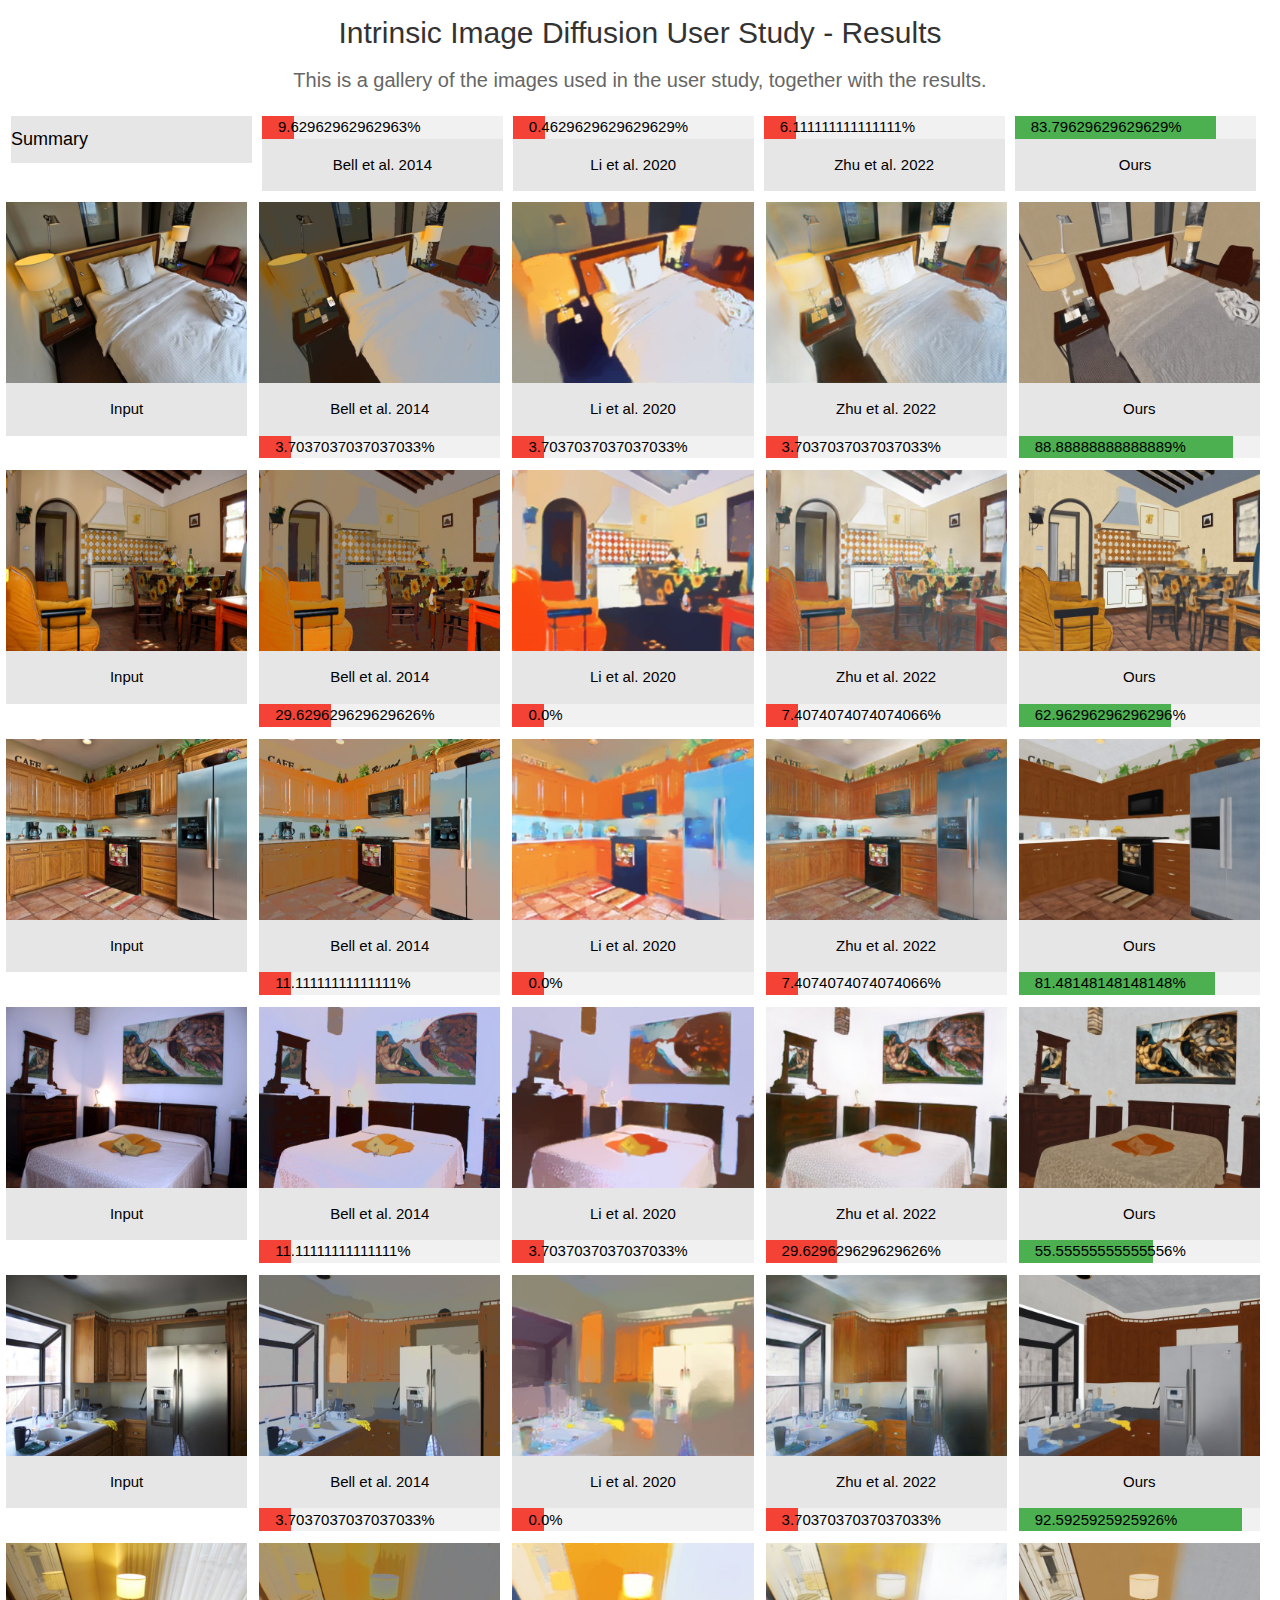
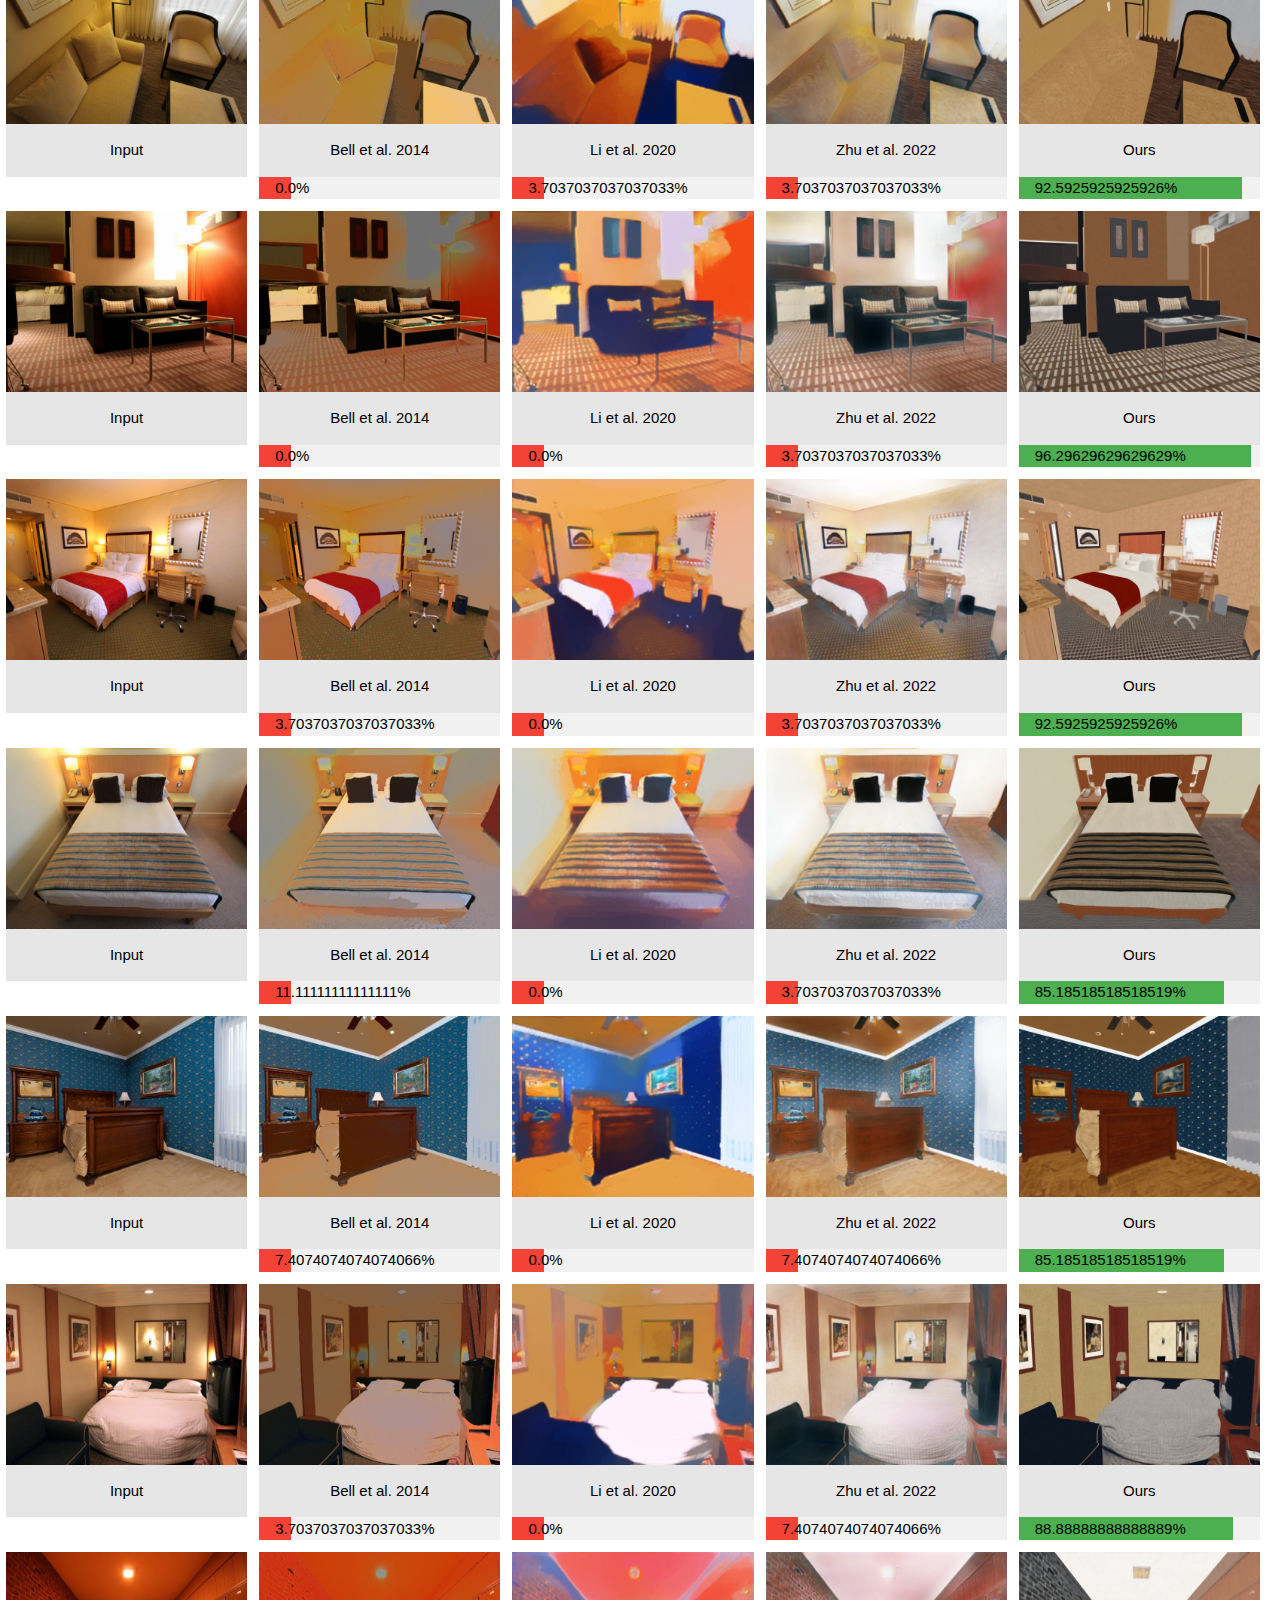
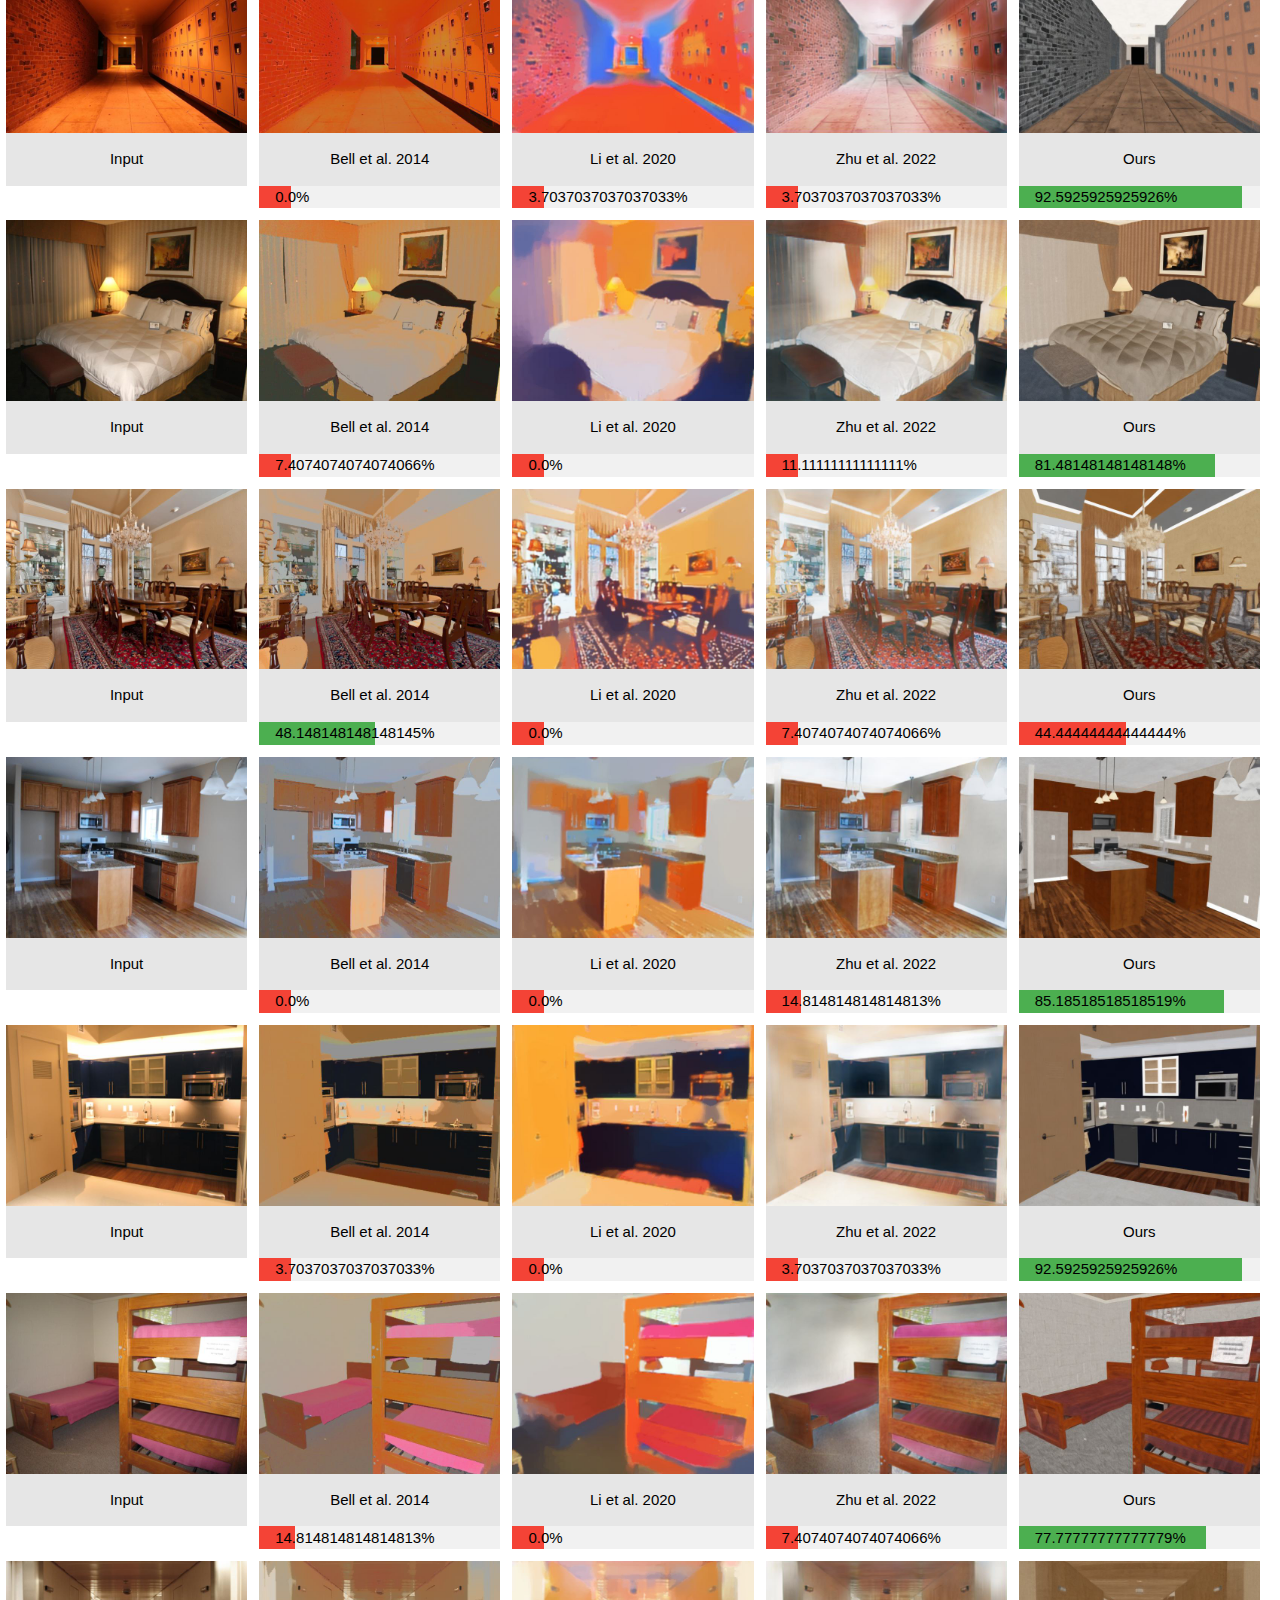
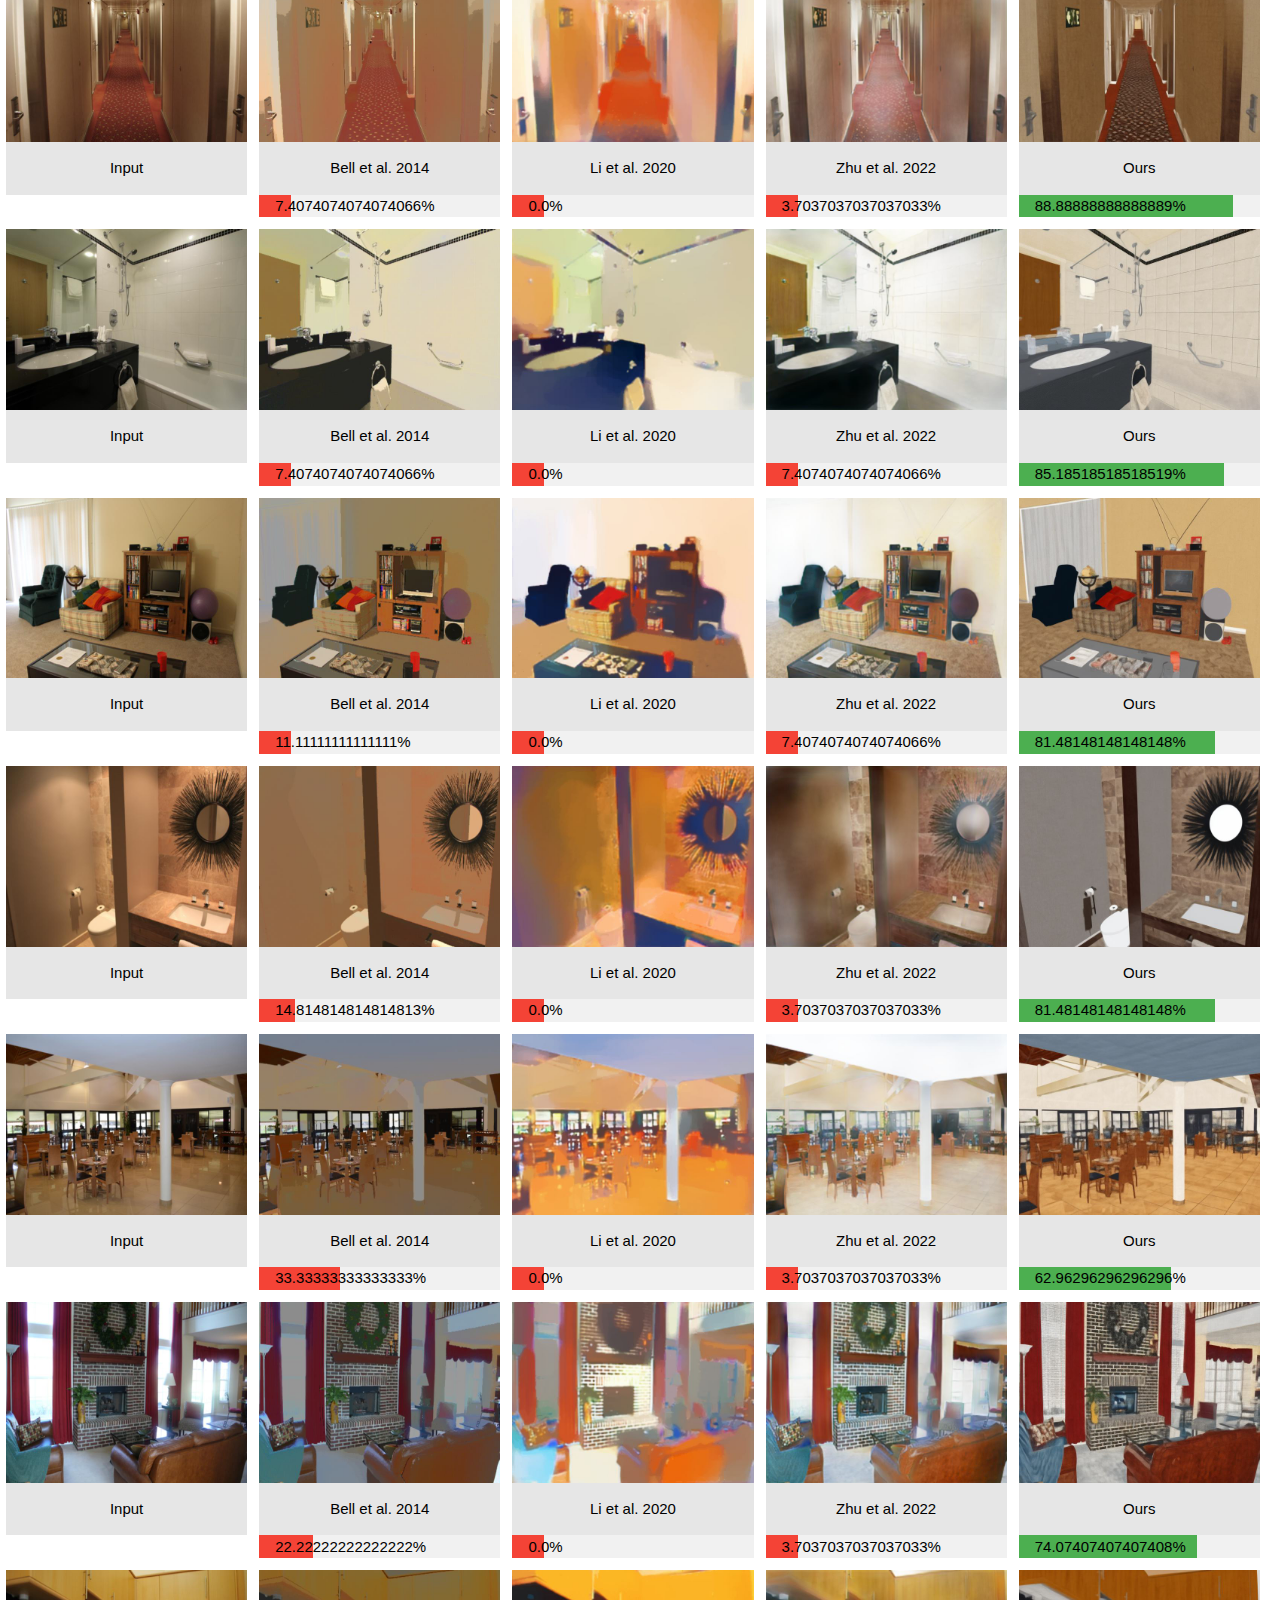
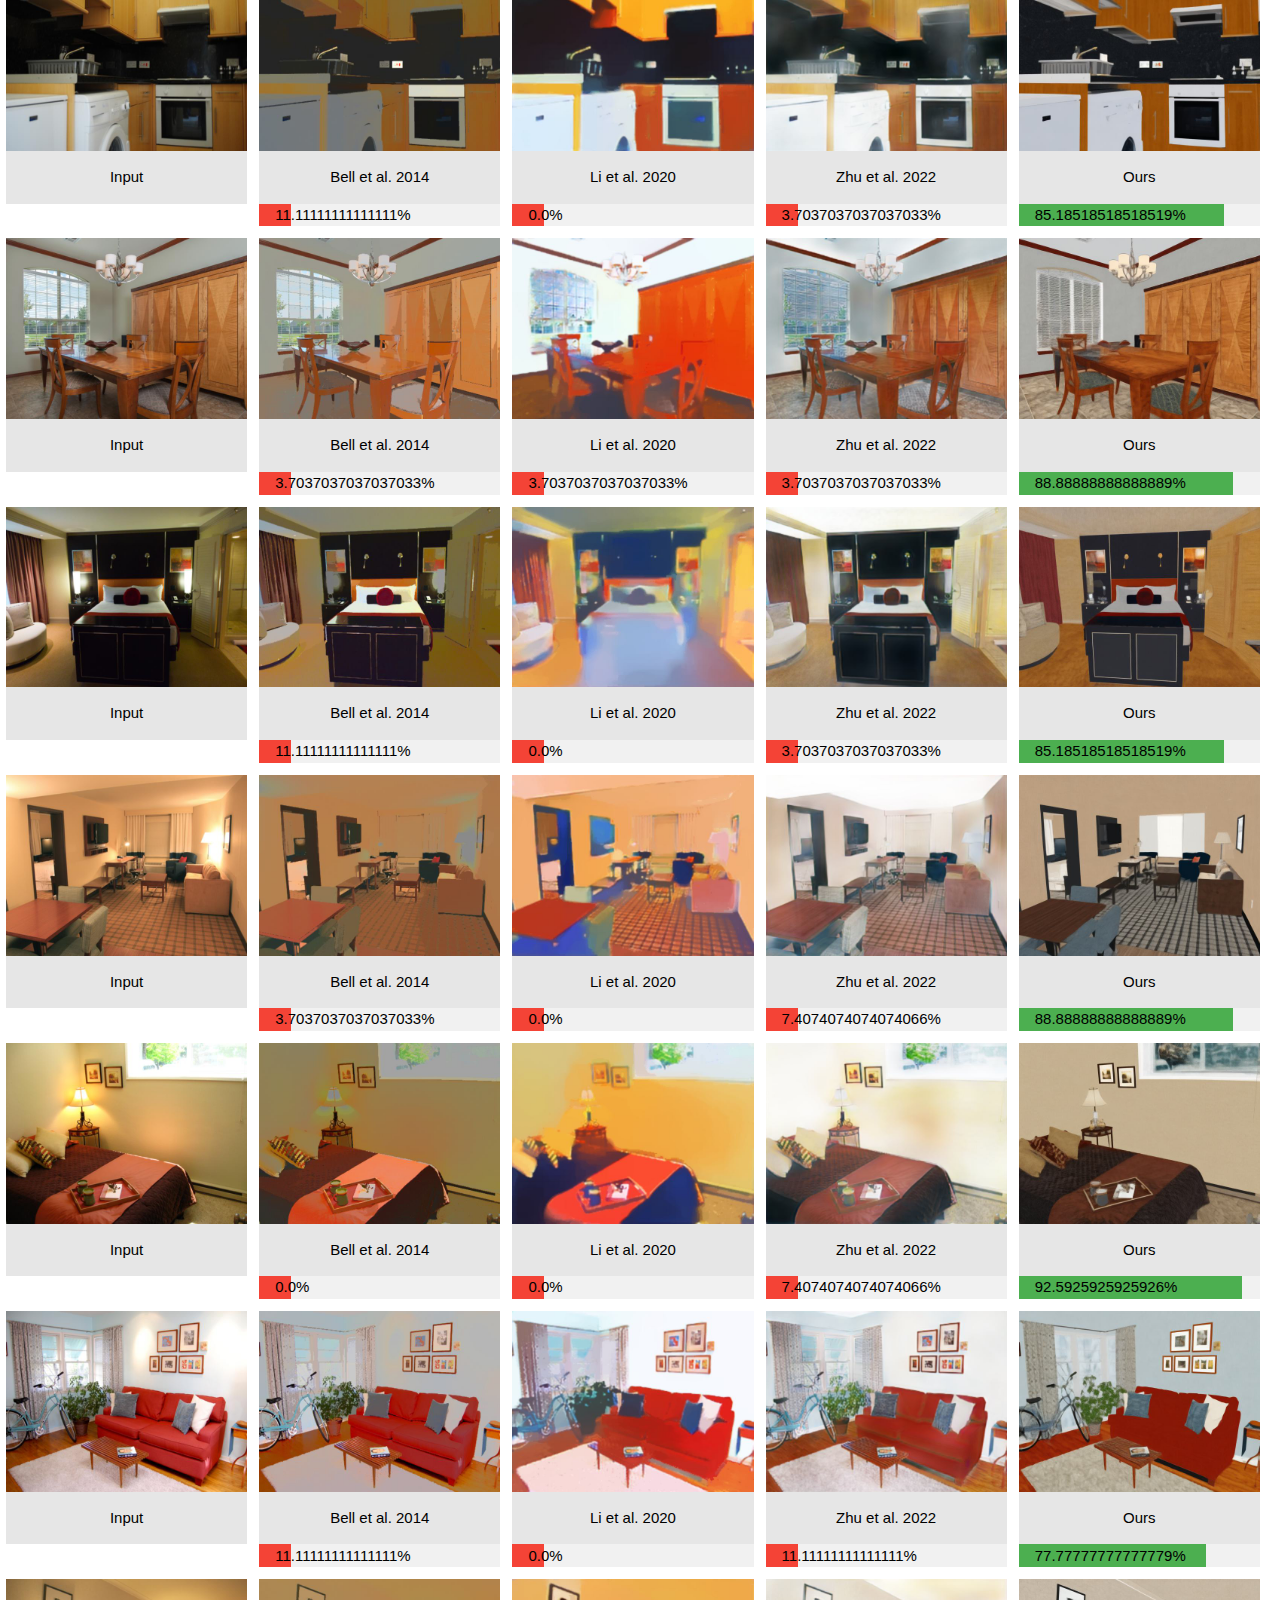
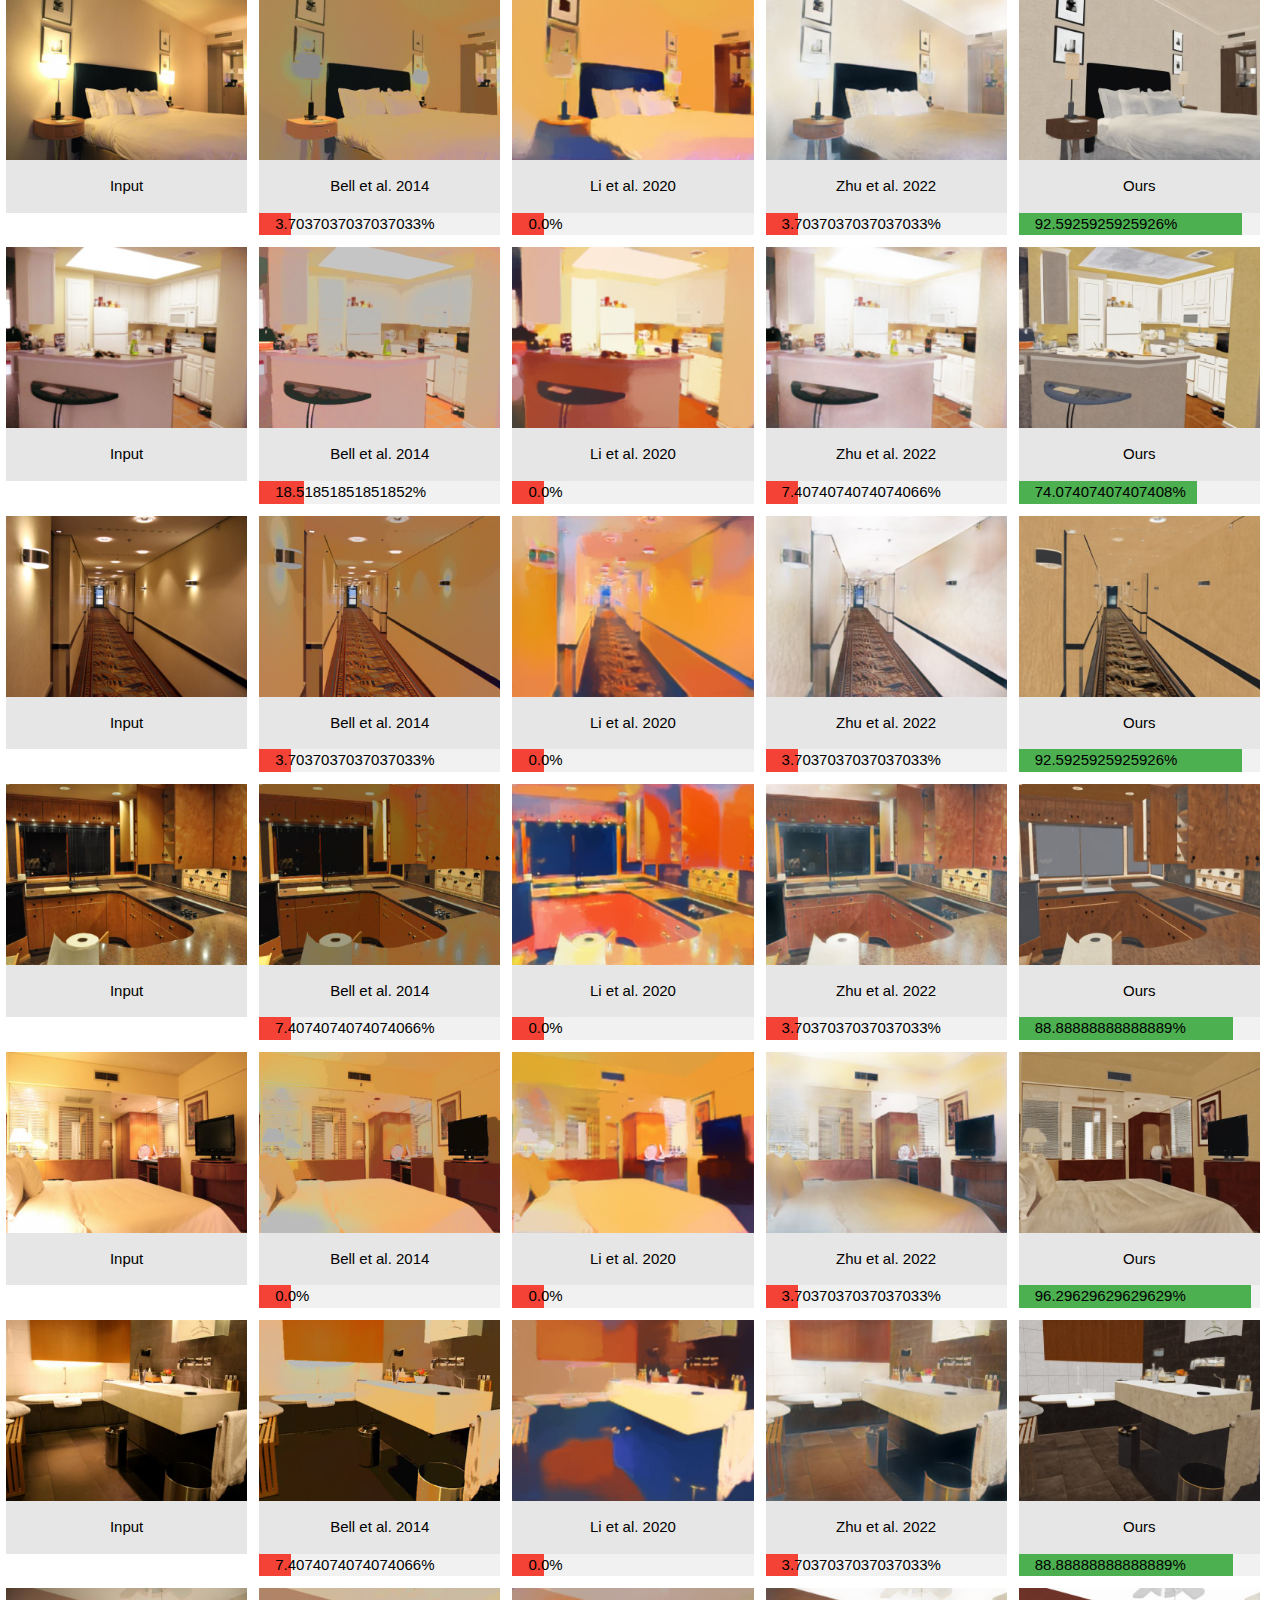
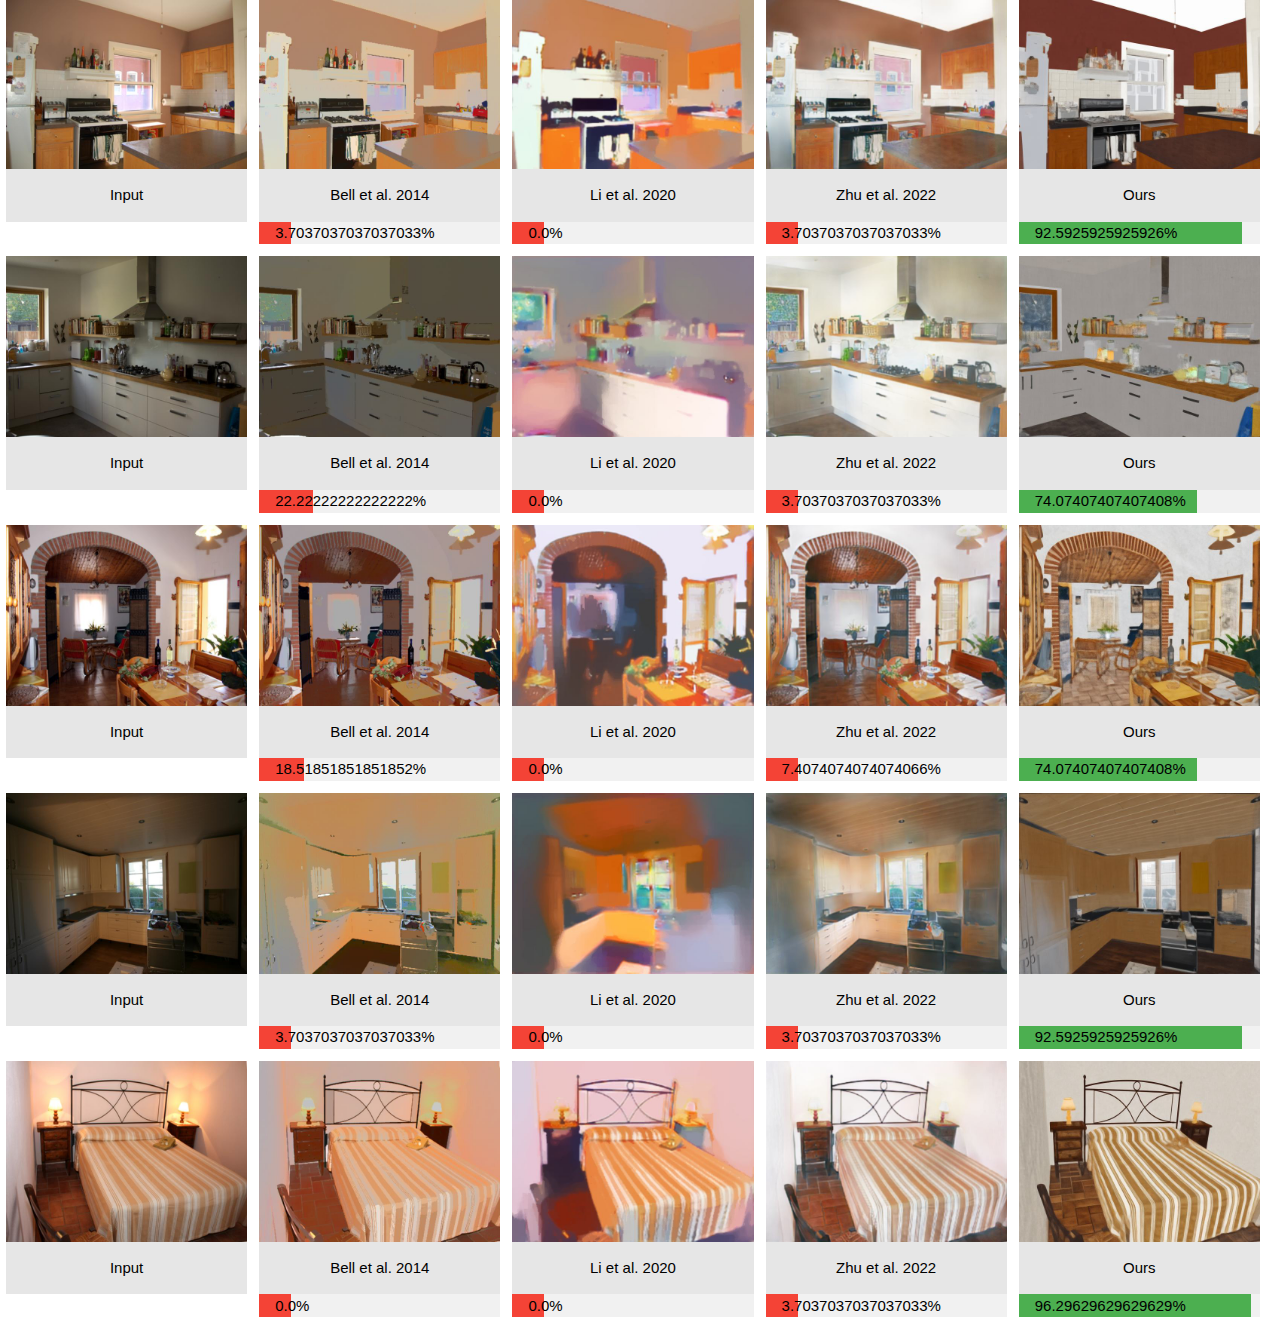
<file: docs/results/results.html>
<!DOCTYPE html>
<html>
<head>
    <title>Intrinsic Image Diffusion User Study - Results</title>
<link rel="stylesheet" href="https://www.w3schools.com/w3css/4/w3.css">
<style>
h2 {
    text-align: center;
    color: #333;
}

h4 {
    text-align: center;
    color: #666;
}
div.gallery {
  margin: 5px;
  border: 1px solid #ffffff;
  float: left;
  width: 19%;
  transition: border-color 0.3s ease;
  transition: transform 0.3s ease;
  background-color: #e6e6e6;
}


div.gallery:hover {
  border: 1px solid #202020;
  transform: scale(1.1);
}

div.gallery img {
  width: 100%;
  height: auto;
}

div.desc {
  padding: 15px;
  text-align: center;
}

div.progressbar{
    position: relative;
    background-color: #f1f1f1;
}


div.summary_box {
    margin: 5px;
    margin-bottom: 30px;
    float: left;
    width: 30%;
    height: 100px;
    background-color: #ffffff;
}

div.study_type {
    width: 33%;
    position: relative;
    float: left;
    text-align: center;
}


.progress-bar-container {
    width: 33%;
    height: 30px;
    border: 1px solid #ccc;
    position: relative;
    float: left;
}

.progress-bar {
    height: 100%;
    background-color: #4CAF50;
    width: 0%;
    transition: width 0.5s ease;
    animation: progressAnimation 1s ease-in-out forwards;
}

.progress-label {
    position: absolute;
    top: 50%;
    left: 50%;
    transform: translate(-50%, -50%);
    color: #333;
    font-weight: bold;
    display: flex;
    align-items: center;
    justify-content: center;
}

@keyframes progressAnimation {
    from { width: 0%; }
    to { width: var(--progress-width, 0%); }
}

</style>
</head>
<body>

<h2>Intrinsic Image Diffusion User Study - Results</h2>

<h4>This is a gallery of the images used in the user study, together with the results.</h4>

<div style="padding:6px">


    <div class="gallery" style="border:0px">
        <h5>Summary</h5>
    </div>
    <div class="gallery" style="border:0px">
        <div class="w3-light-grey">
          <div class="w3-container w3-red w3-text-black w3-text-left" style="width:9.62962962962963%">9.62962962962963%</div>
        </div>
        <div class="desc">Bell et al. 2014</div>
    </div>
    <div class="gallery" style="border:0px">
        <div class="w3-light-grey">
          <div class="w3-container w3-red w3-text-black w3-text-left" style="width:0.4629629629629629%">0.4629629629629629%</div>
        </div>
        <div class="desc">Li et al. 2020</div>
    </div>
    <div class="gallery" style="border:0px">
        <div class="w3-light-grey">
          <div class="w3-container w3-red w3-text-black w3-text-left" style="width:6.111111111111111%">6.111111111111111%</div>
        </div>
        <div class="desc">Zhu et al. 2022</div>
    </div>
    <div class="gallery" style="border:0px">
        <div class="w3-light-grey">
          <div class="w3-container w3-green w3-text-black w3-text-left" style="width:83.79629629629629%">83.79629629629629%</div>
        </div>
        <div class="desc">Ours</div>
    </div>
</div>


<!--    <div class="gallery">-->
        <div class="gallery">
            <a target="_blank" href="results_html/all/input/pred_1.jpg">
              <img src="results_html/all/input/pred_1.jpg" alt="Input">
            </a>
            <div class="desc">Input</div>
        </div>
        <div class="gallery">
            <a target="_blank" href="results_html/all/iiw/pred_1.jpg">
              <img src="results_html/all/iiw/pred_1.jpg" alt="Bell et al. 2014">
            </a>
            <div class="desc">Bell et al. 2014</div>
            <div class="w3-light-grey">
              <div class="w3-container w3-red w3-text-black w3-text-left" style="width:3.7037037037037033%">3.7037037037037033%</div>
            </div>
        </div>
        <div class="gallery">
            <a target="_blank" href="results_html/all/irois/pred_1.jpg">
              <img src="results_html/all/irois/pred_1.jpg" alt="Li et al. 2020">
            </a>
            <div class="desc">Li et al. 2020</div>
            <div class="w3-light-grey">
              <div class="w3-container w3-red w3-text-black w3-text-left" style="width:3.7037037037037033%">3.7037037037037033%</div>
            </div>
        </div>
        <div class="gallery">
            <a target="_blank" href="results_html/all/iir/pred_1.jpg">
              <img src="results_html/all/iir/pred_1.jpg" alt="Zhu et al. 2022">
            </a>
            <div class="desc">Zhu et al. 2022</div>
            <div class="w3-light-grey">
              <div class="w3-container w3-red w3-text-black w3-text-left" style="width:3.7037037037037033%">3.7037037037037033%</div>
            </div>
        </div>
        <div class="gallery">
            <a target="_blank" href="results_html/all/ours/pred_1.jpg">
              <img src="results_html/all/ours/pred_1.jpg" alt="Ours">
            </a>
            <div class="desc">Ours</div>
            <div class="w3-light-grey">
              <div class="w3-container w3-green w3-text-black w3-text-left" style="width:88.88888888888889%">88.88888888888889%</div>
            </div>
        </div>
<!--      </div>-->
    </div>

<!--    <div class="gallery">-->
        <div class="gallery">
            <a target="_blank" href="results_html/all/input/pred_6.jpg">
              <img src="results_html/all/input/pred_6.jpg" alt="Input">
            </a>
            <div class="desc">Input</div>
        </div>
        <div class="gallery">
            <a target="_blank" href="results_html/all/iiw/pred_6.jpg">
              <img src="results_html/all/iiw/pred_6.jpg" alt="Bell et al. 2014">
            </a>
            <div class="desc">Bell et al. 2014</div>
            <div class="w3-light-grey">
              <div class="w3-container w3-red w3-text-black w3-text-left" style="width:29.629629629629626%">29.629629629629626%</div>
            </div>
        </div>
        <div class="gallery">
            <a target="_blank" href="results_html/all/irois/pred_6.jpg">
              <img src="results_html/all/irois/pred_6.jpg" alt="Li et al. 2020">
            </a>
            <div class="desc">Li et al. 2020</div>
            <div class="w3-light-grey">
              <div class="w3-container w3-red w3-text-black w3-text-left" style="width:0.0%">0.0%</div>
            </div>
        </div>
        <div class="gallery">
            <a target="_blank" href="results_html/all/iir/pred_6.jpg">
              <img src="results_html/all/iir/pred_6.jpg" alt="Zhu et al. 2022">
            </a>
            <div class="desc">Zhu et al. 2022</div>
            <div class="w3-light-grey">
              <div class="w3-container w3-red w3-text-black w3-text-left" style="width:7.4074074074074066%">7.4074074074074066%</div>
            </div>
        </div>
        <div class="gallery">
            <a target="_blank" href="results_html/all/ours/pred_6.jpg">
              <img src="results_html/all/ours/pred_6.jpg" alt="Ours">
            </a>
            <div class="desc">Ours</div>
            <div class="w3-light-grey">
              <div class="w3-container w3-green w3-text-black w3-text-left" style="width:62.96296296296296%">62.96296296296296%</div>
            </div>
        </div>
<!--      </div>-->
    </div>

<!--    <div class="gallery">-->
        <div class="gallery">
            <a target="_blank" href="results_html/all/input/pred_14.jpg">
              <img src="results_html/all/input/pred_14.jpg" alt="Input">
            </a>
            <div class="desc">Input</div>
        </div>
        <div class="gallery">
            <a target="_blank" href="results_html/all/iiw/pred_14.jpg">
              <img src="results_html/all/iiw/pred_14.jpg" alt="Bell et al. 2014">
            </a>
            <div class="desc">Bell et al. 2014</div>
            <div class="w3-light-grey">
              <div class="w3-container w3-red w3-text-black w3-text-left" style="width:11.11111111111111%">11.11111111111111%</div>
            </div>
        </div>
        <div class="gallery">
            <a target="_blank" href="results_html/all/irois/pred_14.jpg">
              <img src="results_html/all/irois/pred_14.jpg" alt="Li et al. 2020">
            </a>
            <div class="desc">Li et al. 2020</div>
            <div class="w3-light-grey">
              <div class="w3-container w3-red w3-text-black w3-text-left" style="width:0.0%">0.0%</div>
            </div>
        </div>
        <div class="gallery">
            <a target="_blank" href="results_html/all/iir/pred_14.jpg">
              <img src="results_html/all/iir/pred_14.jpg" alt="Zhu et al. 2022">
            </a>
            <div class="desc">Zhu et al. 2022</div>
            <div class="w3-light-grey">
              <div class="w3-container w3-red w3-text-black w3-text-left" style="width:7.4074074074074066%">7.4074074074074066%</div>
            </div>
        </div>
        <div class="gallery">
            <a target="_blank" href="results_html/all/ours/pred_14.jpg">
              <img src="results_html/all/ours/pred_14.jpg" alt="Ours">
            </a>
            <div class="desc">Ours</div>
            <div class="w3-light-grey">
              <div class="w3-container w3-green w3-text-black w3-text-left" style="width:81.48148148148148%">81.48148148148148%</div>
            </div>
        </div>
<!--      </div>-->
    </div>

<!--    <div class="gallery">-->
        <div class="gallery">
            <a target="_blank" href="results_html/all/input/pred_16.jpg">
              <img src="results_html/all/input/pred_16.jpg" alt="Input">
            </a>
            <div class="desc">Input</div>
        </div>
        <div class="gallery">
            <a target="_blank" href="results_html/all/iiw/pred_16.jpg">
              <img src="results_html/all/iiw/pred_16.jpg" alt="Bell et al. 2014">
            </a>
            <div class="desc">Bell et al. 2014</div>
            <div class="w3-light-grey">
              <div class="w3-container w3-red w3-text-black w3-text-left" style="width:11.11111111111111%">11.11111111111111%</div>
            </div>
        </div>
        <div class="gallery">
            <a target="_blank" href="results_html/all/irois/pred_16.jpg">
              <img src="results_html/all/irois/pred_16.jpg" alt="Li et al. 2020">
            </a>
            <div class="desc">Li et al. 2020</div>
            <div class="w3-light-grey">
              <div class="w3-container w3-red w3-text-black w3-text-left" style="width:3.7037037037037033%">3.7037037037037033%</div>
            </div>
        </div>
        <div class="gallery">
            <a target="_blank" href="results_html/all/iir/pred_16.jpg">
              <img src="results_html/all/iir/pred_16.jpg" alt="Zhu et al. 2022">
            </a>
            <div class="desc">Zhu et al. 2022</div>
            <div class="w3-light-grey">
              <div class="w3-container w3-red w3-text-black w3-text-left" style="width:29.629629629629626%">29.629629629629626%</div>
            </div>
        </div>
        <div class="gallery">
            <a target="_blank" href="results_html/all/ours/pred_16.jpg">
              <img src="results_html/all/ours/pred_16.jpg" alt="Ours">
            </a>
            <div class="desc">Ours</div>
            <div class="w3-light-grey">
              <div class="w3-container w3-green w3-text-black w3-text-left" style="width:55.55555555555556%">55.55555555555556%</div>
            </div>
        </div>
<!--      </div>-->
    </div>

<!--    <div class="gallery">-->
        <div class="gallery">
            <a target="_blank" href="results_html/all/input/pred_17.jpg">
              <img src="results_html/all/input/pred_17.jpg" alt="Input">
            </a>
            <div class="desc">Input</div>
        </div>
        <div class="gallery">
            <a target="_blank" href="results_html/all/iiw/pred_17.jpg">
              <img src="results_html/all/iiw/pred_17.jpg" alt="Bell et al. 2014">
            </a>
            <div class="desc">Bell et al. 2014</div>
            <div class="w3-light-grey">
              <div class="w3-container w3-red w3-text-black w3-text-left" style="width:3.7037037037037033%">3.7037037037037033%</div>
            </div>
        </div>
        <div class="gallery">
            <a target="_blank" href="results_html/all/irois/pred_17.jpg">
              <img src="results_html/all/irois/pred_17.jpg" alt="Li et al. 2020">
            </a>
            <div class="desc">Li et al. 2020</div>
            <div class="w3-light-grey">
              <div class="w3-container w3-red w3-text-black w3-text-left" style="width:0.0%">0.0%</div>
            </div>
        </div>
        <div class="gallery">
            <a target="_blank" href="results_html/all/iir/pred_17.jpg">
              <img src="results_html/all/iir/pred_17.jpg" alt="Zhu et al. 2022">
            </a>
            <div class="desc">Zhu et al. 2022</div>
            <div class="w3-light-grey">
              <div class="w3-container w3-red w3-text-black w3-text-left" style="width:3.7037037037037033%">3.7037037037037033%</div>
            </div>
        </div>
        <div class="gallery">
            <a target="_blank" href="results_html/all/ours/pred_17.jpg">
              <img src="results_html/all/ours/pred_17.jpg" alt="Ours">
            </a>
            <div class="desc">Ours</div>
            <div class="w3-light-grey">
              <div class="w3-container w3-green w3-text-black w3-text-left" style="width:92.5925925925926%">92.5925925925926%</div>
            </div>
        </div>
<!--      </div>-->
    </div>

<!--    <div class="gallery">-->
        <div class="gallery">
            <a target="_blank" href="results_html/all/input/pred_21.jpg">
              <img src="results_html/all/input/pred_21.jpg" alt="Input">
            </a>
            <div class="desc">Input</div>
        </div>
        <div class="gallery">
            <a target="_blank" href="results_html/all/iiw/pred_21.jpg">
              <img src="results_html/all/iiw/pred_21.jpg" alt="Bell et al. 2014">
            </a>
            <div class="desc">Bell et al. 2014</div>
            <div class="w3-light-grey">
              <div class="w3-container w3-red w3-text-black w3-text-left" style="width:0.0%">0.0%</div>
            </div>
        </div>
        <div class="gallery">
            <a target="_blank" href="results_html/all/irois/pred_21.jpg">
              <img src="results_html/all/irois/pred_21.jpg" alt="Li et al. 2020">
            </a>
            <div class="desc">Li et al. 2020</div>
            <div class="w3-light-grey">
              <div class="w3-container w3-red w3-text-black w3-text-left" style="width:3.7037037037037033%">3.7037037037037033%</div>
            </div>
        </div>
        <div class="gallery">
            <a target="_blank" href="results_html/all/iir/pred_21.jpg">
              <img src="results_html/all/iir/pred_21.jpg" alt="Zhu et al. 2022">
            </a>
            <div class="desc">Zhu et al. 2022</div>
            <div class="w3-light-grey">
              <div class="w3-container w3-red w3-text-black w3-text-left" style="width:3.7037037037037033%">3.7037037037037033%</div>
            </div>
        </div>
        <div class="gallery">
            <a target="_blank" href="results_html/all/ours/pred_21.jpg">
              <img src="results_html/all/ours/pred_21.jpg" alt="Ours">
            </a>
            <div class="desc">Ours</div>
            <div class="w3-light-grey">
              <div class="w3-container w3-green w3-text-black w3-text-left" style="width:92.5925925925926%">92.5925925925926%</div>
            </div>
        </div>
<!--      </div>-->
    </div>

<!--    <div class="gallery">-->
        <div class="gallery">
            <a target="_blank" href="results_html/all/input/pred_27.jpg">
              <img src="results_html/all/input/pred_27.jpg" alt="Input">
            </a>
            <div class="desc">Input</div>
        </div>
        <div class="gallery">
            <a target="_blank" href="results_html/all/iiw/pred_27.jpg">
              <img src="results_html/all/iiw/pred_27.jpg" alt="Bell et al. 2014">
            </a>
            <div class="desc">Bell et al. 2014</div>
            <div class="w3-light-grey">
              <div class="w3-container w3-red w3-text-black w3-text-left" style="width:0.0%">0.0%</div>
            </div>
        </div>
        <div class="gallery">
            <a target="_blank" href="results_html/all/irois/pred_27.jpg">
              <img src="results_html/all/irois/pred_27.jpg" alt="Li et al. 2020">
            </a>
            <div class="desc">Li et al. 2020</div>
            <div class="w3-light-grey">
              <div class="w3-container w3-red w3-text-black w3-text-left" style="width:0.0%">0.0%</div>
            </div>
        </div>
        <div class="gallery">
            <a target="_blank" href="results_html/all/iir/pred_27.jpg">
              <img src="results_html/all/iir/pred_27.jpg" alt="Zhu et al. 2022">
            </a>
            <div class="desc">Zhu et al. 2022</div>
            <div class="w3-light-grey">
              <div class="w3-container w3-red w3-text-black w3-text-left" style="width:3.7037037037037033%">3.7037037037037033%</div>
            </div>
        </div>
        <div class="gallery">
            <a target="_blank" href="results_html/all/ours/pred_27.jpg">
              <img src="results_html/all/ours/pred_27.jpg" alt="Ours">
            </a>
            <div class="desc">Ours</div>
            <div class="w3-light-grey">
              <div class="w3-container w3-green w3-text-black w3-text-left" style="width:96.29629629629629%">96.29629629629629%</div>
            </div>
        </div>
<!--      </div>-->
    </div>

<!--    <div class="gallery">-->
        <div class="gallery">
            <a target="_blank" href="results_html/all/input/pred_28.jpg">
              <img src="results_html/all/input/pred_28.jpg" alt="Input">
            </a>
            <div class="desc">Input</div>
        </div>
        <div class="gallery">
            <a target="_blank" href="results_html/all/iiw/pred_28.jpg">
              <img src="results_html/all/iiw/pred_28.jpg" alt="Bell et al. 2014">
            </a>
            <div class="desc">Bell et al. 2014</div>
            <div class="w3-light-grey">
              <div class="w3-container w3-red w3-text-black w3-text-left" style="width:3.7037037037037033%">3.7037037037037033%</div>
            </div>
        </div>
        <div class="gallery">
            <a target="_blank" href="results_html/all/irois/pred_28.jpg">
              <img src="results_html/all/irois/pred_28.jpg" alt="Li et al. 2020">
            </a>
            <div class="desc">Li et al. 2020</div>
            <div class="w3-light-grey">
              <div class="w3-container w3-red w3-text-black w3-text-left" style="width:0.0%">0.0%</div>
            </div>
        </div>
        <div class="gallery">
            <a target="_blank" href="results_html/all/iir/pred_28.jpg">
              <img src="results_html/all/iir/pred_28.jpg" alt="Zhu et al. 2022">
            </a>
            <div class="desc">Zhu et al. 2022</div>
            <div class="w3-light-grey">
              <div class="w3-container w3-red w3-text-black w3-text-left" style="width:3.7037037037037033%">3.7037037037037033%</div>
            </div>
        </div>
        <div class="gallery">
            <a target="_blank" href="results_html/all/ours/pred_28.jpg">
              <img src="results_html/all/ours/pred_28.jpg" alt="Ours">
            </a>
            <div class="desc">Ours</div>
            <div class="w3-light-grey">
              <div class="w3-container w3-green w3-text-black w3-text-left" style="width:92.5925925925926%">92.5925925925926%</div>
            </div>
        </div>
<!--      </div>-->
    </div>

<!--    <div class="gallery">-->
        <div class="gallery">
            <a target="_blank" href="results_html/all/input/pred_29.jpg">
              <img src="results_html/all/input/pred_29.jpg" alt="Input">
            </a>
            <div class="desc">Input</div>
        </div>
        <div class="gallery">
            <a target="_blank" href="results_html/all/iiw/pred_29.jpg">
              <img src="results_html/all/iiw/pred_29.jpg" alt="Bell et al. 2014">
            </a>
            <div class="desc">Bell et al. 2014</div>
            <div class="w3-light-grey">
              <div class="w3-container w3-red w3-text-black w3-text-left" style="width:11.11111111111111%">11.11111111111111%</div>
            </div>
        </div>
        <div class="gallery">
            <a target="_blank" href="results_html/all/irois/pred_29.jpg">
              <img src="results_html/all/irois/pred_29.jpg" alt="Li et al. 2020">
            </a>
            <div class="desc">Li et al. 2020</div>
            <div class="w3-light-grey">
              <div class="w3-container w3-red w3-text-black w3-text-left" style="width:0.0%">0.0%</div>
            </div>
        </div>
        <div class="gallery">
            <a target="_blank" href="results_html/all/iir/pred_29.jpg">
              <img src="results_html/all/iir/pred_29.jpg" alt="Zhu et al. 2022">
            </a>
            <div class="desc">Zhu et al. 2022</div>
            <div class="w3-light-grey">
              <div class="w3-container w3-red w3-text-black w3-text-left" style="width:3.7037037037037033%">3.7037037037037033%</div>
            </div>
        </div>
        <div class="gallery">
            <a target="_blank" href="results_html/all/ours/pred_29.jpg">
              <img src="results_html/all/ours/pred_29.jpg" alt="Ours">
            </a>
            <div class="desc">Ours</div>
            <div class="w3-light-grey">
              <div class="w3-container w3-green w3-text-black w3-text-left" style="width:85.18518518518519%">85.18518518518519%</div>
            </div>
        </div>
<!--      </div>-->
    </div>

<!--    <div class="gallery">-->
        <div class="gallery">
            <a target="_blank" href="results_html/all/input/pred_32.jpg">
              <img src="results_html/all/input/pred_32.jpg" alt="Input">
            </a>
            <div class="desc">Input</div>
        </div>
        <div class="gallery">
            <a target="_blank" href="results_html/all/iiw/pred_32.jpg">
              <img src="results_html/all/iiw/pred_32.jpg" alt="Bell et al. 2014">
            </a>
            <div class="desc">Bell et al. 2014</div>
            <div class="w3-light-grey">
              <div class="w3-container w3-red w3-text-black w3-text-left" style="width:7.4074074074074066%">7.4074074074074066%</div>
            </div>
        </div>
        <div class="gallery">
            <a target="_blank" href="results_html/all/irois/pred_32.jpg">
              <img src="results_html/all/irois/pred_32.jpg" alt="Li et al. 2020">
            </a>
            <div class="desc">Li et al. 2020</div>
            <div class="w3-light-grey">
              <div class="w3-container w3-red w3-text-black w3-text-left" style="width:0.0%">0.0%</div>
            </div>
        </div>
        <div class="gallery">
            <a target="_blank" href="results_html/all/iir/pred_32.jpg">
              <img src="results_html/all/iir/pred_32.jpg" alt="Zhu et al. 2022">
            </a>
            <div class="desc">Zhu et al. 2022</div>
            <div class="w3-light-grey">
              <div class="w3-container w3-red w3-text-black w3-text-left" style="width:7.4074074074074066%">7.4074074074074066%</div>
            </div>
        </div>
        <div class="gallery">
            <a target="_blank" href="results_html/all/ours/pred_32.jpg">
              <img src="results_html/all/ours/pred_32.jpg" alt="Ours">
            </a>
            <div class="desc">Ours</div>
            <div class="w3-light-grey">
              <div class="w3-container w3-green w3-text-black w3-text-left" style="width:85.18518518518519%">85.18518518518519%</div>
            </div>
        </div>
<!--      </div>-->
    </div>

<!--    <div class="gallery">-->
        <div class="gallery">
            <a target="_blank" href="results_html/all/input/pred_33.jpg">
              <img src="results_html/all/input/pred_33.jpg" alt="Input">
            </a>
            <div class="desc">Input</div>
        </div>
        <div class="gallery">
            <a target="_blank" href="results_html/all/iiw/pred_33.jpg">
              <img src="results_html/all/iiw/pred_33.jpg" alt="Bell et al. 2014">
            </a>
            <div class="desc">Bell et al. 2014</div>
            <div class="w3-light-grey">
              <div class="w3-container w3-red w3-text-black w3-text-left" style="width:3.7037037037037033%">3.7037037037037033%</div>
            </div>
        </div>
        <div class="gallery">
            <a target="_blank" href="results_html/all/irois/pred_33.jpg">
              <img src="results_html/all/irois/pred_33.jpg" alt="Li et al. 2020">
            </a>
            <div class="desc">Li et al. 2020</div>
            <div class="w3-light-grey">
              <div class="w3-container w3-red w3-text-black w3-text-left" style="width:0.0%">0.0%</div>
            </div>
        </div>
        <div class="gallery">
            <a target="_blank" href="results_html/all/iir/pred_33.jpg">
              <img src="results_html/all/iir/pred_33.jpg" alt="Zhu et al. 2022">
            </a>
            <div class="desc">Zhu et al. 2022</div>
            <div class="w3-light-grey">
              <div class="w3-container w3-red w3-text-black w3-text-left" style="width:7.4074074074074066%">7.4074074074074066%</div>
            </div>
        </div>
        <div class="gallery">
            <a target="_blank" href="results_html/all/ours/pred_33.jpg">
              <img src="results_html/all/ours/pred_33.jpg" alt="Ours">
            </a>
            <div class="desc">Ours</div>
            <div class="w3-light-grey">
              <div class="w3-container w3-green w3-text-black w3-text-left" style="width:88.88888888888889%">88.88888888888889%</div>
            </div>
        </div>
<!--      </div>-->
    </div>

<!--    <div class="gallery">-->
        <div class="gallery">
            <a target="_blank" href="results_html/all/input/pred_38.jpg">
              <img src="results_html/all/input/pred_38.jpg" alt="Input">
            </a>
            <div class="desc">Input</div>
        </div>
        <div class="gallery">
            <a target="_blank" href="results_html/all/iiw/pred_38.jpg">
              <img src="results_html/all/iiw/pred_38.jpg" alt="Bell et al. 2014">
            </a>
            <div class="desc">Bell et al. 2014</div>
            <div class="w3-light-grey">
              <div class="w3-container w3-red w3-text-black w3-text-left" style="width:0.0%">0.0%</div>
            </div>
        </div>
        <div class="gallery">
            <a target="_blank" href="results_html/all/irois/pred_38.jpg">
              <img src="results_html/all/irois/pred_38.jpg" alt="Li et al. 2020">
            </a>
            <div class="desc">Li et al. 2020</div>
            <div class="w3-light-grey">
              <div class="w3-container w3-red w3-text-black w3-text-left" style="width:3.7037037037037033%">3.7037037037037033%</div>
            </div>
        </div>
        <div class="gallery">
            <a target="_blank" href="results_html/all/iir/pred_38.jpg">
              <img src="results_html/all/iir/pred_38.jpg" alt="Zhu et al. 2022">
            </a>
            <div class="desc">Zhu et al. 2022</div>
            <div class="w3-light-grey">
              <div class="w3-container w3-red w3-text-black w3-text-left" style="width:3.7037037037037033%">3.7037037037037033%</div>
            </div>
        </div>
        <div class="gallery">
            <a target="_blank" href="results_html/all/ours/pred_38.jpg">
              <img src="results_html/all/ours/pred_38.jpg" alt="Ours">
            </a>
            <div class="desc">Ours</div>
            <div class="w3-light-grey">
              <div class="w3-container w3-green w3-text-black w3-text-left" style="width:92.5925925925926%">92.5925925925926%</div>
            </div>
        </div>
<!--      </div>-->
    </div>

<!--    <div class="gallery">-->
        <div class="gallery">
            <a target="_blank" href="results_html/all/input/pred_40.jpg">
              <img src="results_html/all/input/pred_40.jpg" alt="Input">
            </a>
            <div class="desc">Input</div>
        </div>
        <div class="gallery">
            <a target="_blank" href="results_html/all/iiw/pred_40.jpg">
              <img src="results_html/all/iiw/pred_40.jpg" alt="Bell et al. 2014">
            </a>
            <div class="desc">Bell et al. 2014</div>
            <div class="w3-light-grey">
              <div class="w3-container w3-red w3-text-black w3-text-left" style="width:7.4074074074074066%">7.4074074074074066%</div>
            </div>
        </div>
        <div class="gallery">
            <a target="_blank" href="results_html/all/irois/pred_40.jpg">
              <img src="results_html/all/irois/pred_40.jpg" alt="Li et al. 2020">
            </a>
            <div class="desc">Li et al. 2020</div>
            <div class="w3-light-grey">
              <div class="w3-container w3-red w3-text-black w3-text-left" style="width:0.0%">0.0%</div>
            </div>
        </div>
        <div class="gallery">
            <a target="_blank" href="results_html/all/iir/pred_40.jpg">
              <img src="results_html/all/iir/pred_40.jpg" alt="Zhu et al. 2022">
            </a>
            <div class="desc">Zhu et al. 2022</div>
            <div class="w3-light-grey">
              <div class="w3-container w3-red w3-text-black w3-text-left" style="width:11.11111111111111%">11.11111111111111%</div>
            </div>
        </div>
        <div class="gallery">
            <a target="_blank" href="results_html/all/ours/pred_40.jpg">
              <img src="results_html/all/ours/pred_40.jpg" alt="Ours">
            </a>
            <div class="desc">Ours</div>
            <div class="w3-light-grey">
              <div class="w3-container w3-green w3-text-black w3-text-left" style="width:81.48148148148148%">81.48148148148148%</div>
            </div>
        </div>
<!--      </div>-->
    </div>

<!--    <div class="gallery">-->
        <div class="gallery">
            <a target="_blank" href="results_html/all/input/pred_43.jpg">
              <img src="results_html/all/input/pred_43.jpg" alt="Input">
            </a>
            <div class="desc">Input</div>
        </div>
        <div class="gallery">
            <a target="_blank" href="results_html/all/iiw/pred_43.jpg">
              <img src="results_html/all/iiw/pred_43.jpg" alt="Bell et al. 2014">
            </a>
            <div class="desc">Bell et al. 2014</div>
            <div class="w3-light-grey">
              <div class="w3-container w3-green w3-text-black w3-text-left" style="width:48.148148148148145%">48.148148148148145%</div>
            </div>
        </div>
        <div class="gallery">
            <a target="_blank" href="results_html/all/irois/pred_43.jpg">
              <img src="results_html/all/irois/pred_43.jpg" alt="Li et al. 2020">
            </a>
            <div class="desc">Li et al. 2020</div>
            <div class="w3-light-grey">
              <div class="w3-container w3-red w3-text-black w3-text-left" style="width:0.0%">0.0%</div>
            </div>
        </div>
        <div class="gallery">
            <a target="_blank" href="results_html/all/iir/pred_43.jpg">
              <img src="results_html/all/iir/pred_43.jpg" alt="Zhu et al. 2022">
            </a>
            <div class="desc">Zhu et al. 2022</div>
            <div class="w3-light-grey">
              <div class="w3-container w3-red w3-text-black w3-text-left" style="width:7.4074074074074066%">7.4074074074074066%</div>
            </div>
        </div>
        <div class="gallery">
            <a target="_blank" href="results_html/all/ours/pred_43.jpg">
              <img src="results_html/all/ours/pred_43.jpg" alt="Ours">
            </a>
            <div class="desc">Ours</div>
            <div class="w3-light-grey">
              <div class="w3-container w3-red w3-text-black w3-text-left" style="width:44.44444444444444%">44.44444444444444%</div>
            </div>
        </div>
<!--      </div>-->
    </div>

<!--    <div class="gallery">-->
        <div class="gallery">
            <a target="_blank" href="results_html/all/input/pred_53.jpg">
              <img src="results_html/all/input/pred_53.jpg" alt="Input">
            </a>
            <div class="desc">Input</div>
        </div>
        <div class="gallery">
            <a target="_blank" href="results_html/all/iiw/pred_53.jpg">
              <img src="results_html/all/iiw/pred_53.jpg" alt="Bell et al. 2014">
            </a>
            <div class="desc">Bell et al. 2014</div>
            <div class="w3-light-grey">
              <div class="w3-container w3-red w3-text-black w3-text-left" style="width:0.0%">0.0%</div>
            </div>
        </div>
        <div class="gallery">
            <a target="_blank" href="results_html/all/irois/pred_53.jpg">
              <img src="results_html/all/irois/pred_53.jpg" alt="Li et al. 2020">
            </a>
            <div class="desc">Li et al. 2020</div>
            <div class="w3-light-grey">
              <div class="w3-container w3-red w3-text-black w3-text-left" style="width:0.0%">0.0%</div>
            </div>
        </div>
        <div class="gallery">
            <a target="_blank" href="results_html/all/iir/pred_53.jpg">
              <img src="results_html/all/iir/pred_53.jpg" alt="Zhu et al. 2022">
            </a>
            <div class="desc">Zhu et al. 2022</div>
            <div class="w3-light-grey">
              <div class="w3-container w3-red w3-text-black w3-text-left" style="width:14.814814814814813%">14.814814814814813%</div>
            </div>
        </div>
        <div class="gallery">
            <a target="_blank" href="results_html/all/ours/pred_53.jpg">
              <img src="results_html/all/ours/pred_53.jpg" alt="Ours">
            </a>
            <div class="desc">Ours</div>
            <div class="w3-light-grey">
              <div class="w3-container w3-green w3-text-black w3-text-left" style="width:85.18518518518519%">85.18518518518519%</div>
            </div>
        </div>
<!--      </div>-->
    </div>

<!--    <div class="gallery">-->
        <div class="gallery">
            <a target="_blank" href="results_html/all/input/pred_55.jpg">
              <img src="results_html/all/input/pred_55.jpg" alt="Input">
            </a>
            <div class="desc">Input</div>
        </div>
        <div class="gallery">
            <a target="_blank" href="results_html/all/iiw/pred_55.jpg">
              <img src="results_html/all/iiw/pred_55.jpg" alt="Bell et al. 2014">
            </a>
            <div class="desc">Bell et al. 2014</div>
            <div class="w3-light-grey">
              <div class="w3-container w3-red w3-text-black w3-text-left" style="width:3.7037037037037033%">3.7037037037037033%</div>
            </div>
        </div>
        <div class="gallery">
            <a target="_blank" href="results_html/all/irois/pred_55.jpg">
              <img src="results_html/all/irois/pred_55.jpg" alt="Li et al. 2020">
            </a>
            <div class="desc">Li et al. 2020</div>
            <div class="w3-light-grey">
              <div class="w3-container w3-red w3-text-black w3-text-left" style="width:0.0%">0.0%</div>
            </div>
        </div>
        <div class="gallery">
            <a target="_blank" href="results_html/all/iir/pred_55.jpg">
              <img src="results_html/all/iir/pred_55.jpg" alt="Zhu et al. 2022">
            </a>
            <div class="desc">Zhu et al. 2022</div>
            <div class="w3-light-grey">
              <div class="w3-container w3-red w3-text-black w3-text-left" style="width:3.7037037037037033%">3.7037037037037033%</div>
            </div>
        </div>
        <div class="gallery">
            <a target="_blank" href="results_html/all/ours/pred_55.jpg">
              <img src="results_html/all/ours/pred_55.jpg" alt="Ours">
            </a>
            <div class="desc">Ours</div>
            <div class="w3-light-grey">
              <div class="w3-container w3-green w3-text-black w3-text-left" style="width:92.5925925925926%">92.5925925925926%</div>
            </div>
        </div>
<!--      </div>-->
    </div>

<!--    <div class="gallery">-->
        <div class="gallery">
            <a target="_blank" href="results_html/all/input/pred_57.jpg">
              <img src="results_html/all/input/pred_57.jpg" alt="Input">
            </a>
            <div class="desc">Input</div>
        </div>
        <div class="gallery">
            <a target="_blank" href="results_html/all/iiw/pred_57.jpg">
              <img src="results_html/all/iiw/pred_57.jpg" alt="Bell et al. 2014">
            </a>
            <div class="desc">Bell et al. 2014</div>
            <div class="w3-light-grey">
              <div class="w3-container w3-red w3-text-black w3-text-left" style="width:14.814814814814813%">14.814814814814813%</div>
            </div>
        </div>
        <div class="gallery">
            <a target="_blank" href="results_html/all/irois/pred_57.jpg">
              <img src="results_html/all/irois/pred_57.jpg" alt="Li et al. 2020">
            </a>
            <div class="desc">Li et al. 2020</div>
            <div class="w3-light-grey">
              <div class="w3-container w3-red w3-text-black w3-text-left" style="width:0.0%">0.0%</div>
            </div>
        </div>
        <div class="gallery">
            <a target="_blank" href="results_html/all/iir/pred_57.jpg">
              <img src="results_html/all/iir/pred_57.jpg" alt="Zhu et al. 2022">
            </a>
            <div class="desc">Zhu et al. 2022</div>
            <div class="w3-light-grey">
              <div class="w3-container w3-red w3-text-black w3-text-left" style="width:7.4074074074074066%">7.4074074074074066%</div>
            </div>
        </div>
        <div class="gallery">
            <a target="_blank" href="results_html/all/ours/pred_57.jpg">
              <img src="results_html/all/ours/pred_57.jpg" alt="Ours">
            </a>
            <div class="desc">Ours</div>
            <div class="w3-light-grey">
              <div class="w3-container w3-green w3-text-black w3-text-left" style="width:77.77777777777779%">77.77777777777779%</div>
            </div>
        </div>
<!--      </div>-->
    </div>

<!--    <div class="gallery">-->
        <div class="gallery">
            <a target="_blank" href="results_html/all/input/pred_60.jpg">
              <img src="results_html/all/input/pred_60.jpg" alt="Input">
            </a>
            <div class="desc">Input</div>
        </div>
        <div class="gallery">
            <a target="_blank" href="results_html/all/iiw/pred_60.jpg">
              <img src="results_html/all/iiw/pred_60.jpg" alt="Bell et al. 2014">
            </a>
            <div class="desc">Bell et al. 2014</div>
            <div class="w3-light-grey">
              <div class="w3-container w3-red w3-text-black w3-text-left" style="width:7.4074074074074066%">7.4074074074074066%</div>
            </div>
        </div>
        <div class="gallery">
            <a target="_blank" href="results_html/all/irois/pred_60.jpg">
              <img src="results_html/all/irois/pred_60.jpg" alt="Li et al. 2020">
            </a>
            <div class="desc">Li et al. 2020</div>
            <div class="w3-light-grey">
              <div class="w3-container w3-red w3-text-black w3-text-left" style="width:0.0%">0.0%</div>
            </div>
        </div>
        <div class="gallery">
            <a target="_blank" href="results_html/all/iir/pred_60.jpg">
              <img src="results_html/all/iir/pred_60.jpg" alt="Zhu et al. 2022">
            </a>
            <div class="desc">Zhu et al. 2022</div>
            <div class="w3-light-grey">
              <div class="w3-container w3-red w3-text-black w3-text-left" style="width:3.7037037037037033%">3.7037037037037033%</div>
            </div>
        </div>
        <div class="gallery">
            <a target="_blank" href="results_html/all/ours/pred_60.jpg">
              <img src="results_html/all/ours/pred_60.jpg" alt="Ours">
            </a>
            <div class="desc">Ours</div>
            <div class="w3-light-grey">
              <div class="w3-container w3-green w3-text-black w3-text-left" style="width:88.88888888888889%">88.88888888888889%</div>
            </div>
        </div>
<!--      </div>-->
    </div>

<!--    <div class="gallery">-->
        <div class="gallery">
            <a target="_blank" href="results_html/all/input/pred_61.jpg">
              <img src="results_html/all/input/pred_61.jpg" alt="Input">
            </a>
            <div class="desc">Input</div>
        </div>
        <div class="gallery">
            <a target="_blank" href="results_html/all/iiw/pred_61.jpg">
              <img src="results_html/all/iiw/pred_61.jpg" alt="Bell et al. 2014">
            </a>
            <div class="desc">Bell et al. 2014</div>
            <div class="w3-light-grey">
              <div class="w3-container w3-red w3-text-black w3-text-left" style="width:7.4074074074074066%">7.4074074074074066%</div>
            </div>
        </div>
        <div class="gallery">
            <a target="_blank" href="results_html/all/irois/pred_61.jpg">
              <img src="results_html/all/irois/pred_61.jpg" alt="Li et al. 2020">
            </a>
            <div class="desc">Li et al. 2020</div>
            <div class="w3-light-grey">
              <div class="w3-container w3-red w3-text-black w3-text-left" style="width:0.0%">0.0%</div>
            </div>
        </div>
        <div class="gallery">
            <a target="_blank" href="results_html/all/iir/pred_61.jpg">
              <img src="results_html/all/iir/pred_61.jpg" alt="Zhu et al. 2022">
            </a>
            <div class="desc">Zhu et al. 2022</div>
            <div class="w3-light-grey">
              <div class="w3-container w3-red w3-text-black w3-text-left" style="width:7.4074074074074066%">7.4074074074074066%</div>
            </div>
        </div>
        <div class="gallery">
            <a target="_blank" href="results_html/all/ours/pred_61.jpg">
              <img src="results_html/all/ours/pred_61.jpg" alt="Ours">
            </a>
            <div class="desc">Ours</div>
            <div class="w3-light-grey">
              <div class="w3-container w3-green w3-text-black w3-text-left" style="width:85.18518518518519%">85.18518518518519%</div>
            </div>
        </div>
<!--      </div>-->
    </div>

<!--    <div class="gallery">-->
        <div class="gallery">
            <a target="_blank" href="results_html/all/input/pred_64.jpg">
              <img src="results_html/all/input/pred_64.jpg" alt="Input">
            </a>
            <div class="desc">Input</div>
        </div>
        <div class="gallery">
            <a target="_blank" href="results_html/all/iiw/pred_64.jpg">
              <img src="results_html/all/iiw/pred_64.jpg" alt="Bell et al. 2014">
            </a>
            <div class="desc">Bell et al. 2014</div>
            <div class="w3-light-grey">
              <div class="w3-container w3-red w3-text-black w3-text-left" style="width:11.11111111111111%">11.11111111111111%</div>
            </div>
        </div>
        <div class="gallery">
            <a target="_blank" href="results_html/all/irois/pred_64.jpg">
              <img src="results_html/all/irois/pred_64.jpg" alt="Li et al. 2020">
            </a>
            <div class="desc">Li et al. 2020</div>
            <div class="w3-light-grey">
              <div class="w3-container w3-red w3-text-black w3-text-left" style="width:0.0%">0.0%</div>
            </div>
        </div>
        <div class="gallery">
            <a target="_blank" href="results_html/all/iir/pred_64.jpg">
              <img src="results_html/all/iir/pred_64.jpg" alt="Zhu et al. 2022">
            </a>
            <div class="desc">Zhu et al. 2022</div>
            <div class="w3-light-grey">
              <div class="w3-container w3-red w3-text-black w3-text-left" style="width:7.4074074074074066%">7.4074074074074066%</div>
            </div>
        </div>
        <div class="gallery">
            <a target="_blank" href="results_html/all/ours/pred_64.jpg">
              <img src="results_html/all/ours/pred_64.jpg" alt="Ours">
            </a>
            <div class="desc">Ours</div>
            <div class="w3-light-grey">
              <div class="w3-container w3-green w3-text-black w3-text-left" style="width:81.48148148148148%">81.48148148148148%</div>
            </div>
        </div>
<!--      </div>-->
    </div>

<!--    <div class="gallery">-->
        <div class="gallery">
            <a target="_blank" href="results_html/all/input/pred_66.jpg">
              <img src="results_html/all/input/pred_66.jpg" alt="Input">
            </a>
            <div class="desc">Input</div>
        </div>
        <div class="gallery">
            <a target="_blank" href="results_html/all/iiw/pred_66.jpg">
              <img src="results_html/all/iiw/pred_66.jpg" alt="Bell et al. 2014">
            </a>
            <div class="desc">Bell et al. 2014</div>
            <div class="w3-light-grey">
              <div class="w3-container w3-red w3-text-black w3-text-left" style="width:14.814814814814813%">14.814814814814813%</div>
            </div>
        </div>
        <div class="gallery">
            <a target="_blank" href="results_html/all/irois/pred_66.jpg">
              <img src="results_html/all/irois/pred_66.jpg" alt="Li et al. 2020">
            </a>
            <div class="desc">Li et al. 2020</div>
            <div class="w3-light-grey">
              <div class="w3-container w3-red w3-text-black w3-text-left" style="width:0.0%">0.0%</div>
            </div>
        </div>
        <div class="gallery">
            <a target="_blank" href="results_html/all/iir/pred_66.jpg">
              <img src="results_html/all/iir/pred_66.jpg" alt="Zhu et al. 2022">
            </a>
            <div class="desc">Zhu et al. 2022</div>
            <div class="w3-light-grey">
              <div class="w3-container w3-red w3-text-black w3-text-left" style="width:3.7037037037037033%">3.7037037037037033%</div>
            </div>
        </div>
        <div class="gallery">
            <a target="_blank" href="results_html/all/ours/pred_66.jpg">
              <img src="results_html/all/ours/pred_66.jpg" alt="Ours">
            </a>
            <div class="desc">Ours</div>
            <div class="w3-light-grey">
              <div class="w3-container w3-green w3-text-black w3-text-left" style="width:81.48148148148148%">81.48148148148148%</div>
            </div>
        </div>
<!--      </div>-->
    </div>

<!--    <div class="gallery">-->
        <div class="gallery">
            <a target="_blank" href="results_html/all/input/pred_70.jpg">
              <img src="results_html/all/input/pred_70.jpg" alt="Input">
            </a>
            <div class="desc">Input</div>
        </div>
        <div class="gallery">
            <a target="_blank" href="results_html/all/iiw/pred_70.jpg">
              <img src="results_html/all/iiw/pred_70.jpg" alt="Bell et al. 2014">
            </a>
            <div class="desc">Bell et al. 2014</div>
            <div class="w3-light-grey">
              <div class="w3-container w3-red w3-text-black w3-text-left" style="width:33.33333333333333%">33.33333333333333%</div>
            </div>
        </div>
        <div class="gallery">
            <a target="_blank" href="results_html/all/irois/pred_70.jpg">
              <img src="results_html/all/irois/pred_70.jpg" alt="Li et al. 2020">
            </a>
            <div class="desc">Li et al. 2020</div>
            <div class="w3-light-grey">
              <div class="w3-container w3-red w3-text-black w3-text-left" style="width:0.0%">0.0%</div>
            </div>
        </div>
        <div class="gallery">
            <a target="_blank" href="results_html/all/iir/pred_70.jpg">
              <img src="results_html/all/iir/pred_70.jpg" alt="Zhu et al. 2022">
            </a>
            <div class="desc">Zhu et al. 2022</div>
            <div class="w3-light-grey">
              <div class="w3-container w3-red w3-text-black w3-text-left" style="width:3.7037037037037033%">3.7037037037037033%</div>
            </div>
        </div>
        <div class="gallery">
            <a target="_blank" href="results_html/all/ours/pred_70.jpg">
              <img src="results_html/all/ours/pred_70.jpg" alt="Ours">
            </a>
            <div class="desc">Ours</div>
            <div class="w3-light-grey">
              <div class="w3-container w3-green w3-text-black w3-text-left" style="width:62.96296296296296%">62.96296296296296%</div>
            </div>
        </div>
<!--      </div>-->
    </div>

<!--    <div class="gallery">-->
        <div class="gallery">
            <a target="_blank" href="results_html/all/input/pred_75.jpg">
              <img src="results_html/all/input/pred_75.jpg" alt="Input">
            </a>
            <div class="desc">Input</div>
        </div>
        <div class="gallery">
            <a target="_blank" href="results_html/all/iiw/pred_75.jpg">
              <img src="results_html/all/iiw/pred_75.jpg" alt="Bell et al. 2014">
            </a>
            <div class="desc">Bell et al. 2014</div>
            <div class="w3-light-grey">
              <div class="w3-container w3-red w3-text-black w3-text-left" style="width:22.22222222222222%">22.22222222222222%</div>
            </div>
        </div>
        <div class="gallery">
            <a target="_blank" href="results_html/all/irois/pred_75.jpg">
              <img src="results_html/all/irois/pred_75.jpg" alt="Li et al. 2020">
            </a>
            <div class="desc">Li et al. 2020</div>
            <div class="w3-light-grey">
              <div class="w3-container w3-red w3-text-black w3-text-left" style="width:0.0%">0.0%</div>
            </div>
        </div>
        <div class="gallery">
            <a target="_blank" href="results_html/all/iir/pred_75.jpg">
              <img src="results_html/all/iir/pred_75.jpg" alt="Zhu et al. 2022">
            </a>
            <div class="desc">Zhu et al. 2022</div>
            <div class="w3-light-grey">
              <div class="w3-container w3-red w3-text-black w3-text-left" style="width:3.7037037037037033%">3.7037037037037033%</div>
            </div>
        </div>
        <div class="gallery">
            <a target="_blank" href="results_html/all/ours/pred_75.jpg">
              <img src="results_html/all/ours/pred_75.jpg" alt="Ours">
            </a>
            <div class="desc">Ours</div>
            <div class="w3-light-grey">
              <div class="w3-container w3-green w3-text-black w3-text-left" style="width:74.07407407407408%">74.07407407407408%</div>
            </div>
        </div>
<!--      </div>-->
    </div>

<!--    <div class="gallery">-->
        <div class="gallery">
            <a target="_blank" href="results_html/all/input/pred_81.jpg">
              <img src="results_html/all/input/pred_81.jpg" alt="Input">
            </a>
            <div class="desc">Input</div>
        </div>
        <div class="gallery">
            <a target="_blank" href="results_html/all/iiw/pred_81.jpg">
              <img src="results_html/all/iiw/pred_81.jpg" alt="Bell et al. 2014">
            </a>
            <div class="desc">Bell et al. 2014</div>
            <div class="w3-light-grey">
              <div class="w3-container w3-red w3-text-black w3-text-left" style="width:11.11111111111111%">11.11111111111111%</div>
            </div>
        </div>
        <div class="gallery">
            <a target="_blank" href="results_html/all/irois/pred_81.jpg">
              <img src="results_html/all/irois/pred_81.jpg" alt="Li et al. 2020">
            </a>
            <div class="desc">Li et al. 2020</div>
            <div class="w3-light-grey">
              <div class="w3-container w3-red w3-text-black w3-text-left" style="width:0.0%">0.0%</div>
            </div>
        </div>
        <div class="gallery">
            <a target="_blank" href="results_html/all/iir/pred_81.jpg">
              <img src="results_html/all/iir/pred_81.jpg" alt="Zhu et al. 2022">
            </a>
            <div class="desc">Zhu et al. 2022</div>
            <div class="w3-light-grey">
              <div class="w3-container w3-red w3-text-black w3-text-left" style="width:3.7037037037037033%">3.7037037037037033%</div>
            </div>
        </div>
        <div class="gallery">
            <a target="_blank" href="results_html/all/ours/pred_81.jpg">
              <img src="results_html/all/ours/pred_81.jpg" alt="Ours">
            </a>
            <div class="desc">Ours</div>
            <div class="w3-light-grey">
              <div class="w3-container w3-green w3-text-black w3-text-left" style="width:85.18518518518519%">85.18518518518519%</div>
            </div>
        </div>
<!--      </div>-->
    </div>

<!--    <div class="gallery">-->
        <div class="gallery">
            <a target="_blank" href="results_html/all/input/pred_84.jpg">
              <img src="results_html/all/input/pred_84.jpg" alt="Input">
            </a>
            <div class="desc">Input</div>
        </div>
        <div class="gallery">
            <a target="_blank" href="results_html/all/iiw/pred_84.jpg">
              <img src="results_html/all/iiw/pred_84.jpg" alt="Bell et al. 2014">
            </a>
            <div class="desc">Bell et al. 2014</div>
            <div class="w3-light-grey">
              <div class="w3-container w3-red w3-text-black w3-text-left" style="width:3.7037037037037033%">3.7037037037037033%</div>
            </div>
        </div>
        <div class="gallery">
            <a target="_blank" href="results_html/all/irois/pred_84.jpg">
              <img src="results_html/all/irois/pred_84.jpg" alt="Li et al. 2020">
            </a>
            <div class="desc">Li et al. 2020</div>
            <div class="w3-light-grey">
              <div class="w3-container w3-red w3-text-black w3-text-left" style="width:3.7037037037037033%">3.7037037037037033%</div>
            </div>
        </div>
        <div class="gallery">
            <a target="_blank" href="results_html/all/iir/pred_84.jpg">
              <img src="results_html/all/iir/pred_84.jpg" alt="Zhu et al. 2022">
            </a>
            <div class="desc">Zhu et al. 2022</div>
            <div class="w3-light-grey">
              <div class="w3-container w3-red w3-text-black w3-text-left" style="width:3.7037037037037033%">3.7037037037037033%</div>
            </div>
        </div>
        <div class="gallery">
            <a target="_blank" href="results_html/all/ours/pred_84.jpg">
              <img src="results_html/all/ours/pred_84.jpg" alt="Ours">
            </a>
            <div class="desc">Ours</div>
            <div class="w3-light-grey">
              <div class="w3-container w3-green w3-text-black w3-text-left" style="width:88.88888888888889%">88.88888888888889%</div>
            </div>
        </div>
<!--      </div>-->
    </div>

<!--    <div class="gallery">-->
        <div class="gallery">
            <a target="_blank" href="results_html/all/input/pred_93.jpg">
              <img src="results_html/all/input/pred_93.jpg" alt="Input">
            </a>
            <div class="desc">Input</div>
        </div>
        <div class="gallery">
            <a target="_blank" href="results_html/all/iiw/pred_93.jpg">
              <img src="results_html/all/iiw/pred_93.jpg" alt="Bell et al. 2014">
            </a>
            <div class="desc">Bell et al. 2014</div>
            <div class="w3-light-grey">
              <div class="w3-container w3-red w3-text-black w3-text-left" style="width:11.11111111111111%">11.11111111111111%</div>
            </div>
        </div>
        <div class="gallery">
            <a target="_blank" href="results_html/all/irois/pred_93.jpg">
              <img src="results_html/all/irois/pred_93.jpg" alt="Li et al. 2020">
            </a>
            <div class="desc">Li et al. 2020</div>
            <div class="w3-light-grey">
              <div class="w3-container w3-red w3-text-black w3-text-left" style="width:0.0%">0.0%</div>
            </div>
        </div>
        <div class="gallery">
            <a target="_blank" href="results_html/all/iir/pred_93.jpg">
              <img src="results_html/all/iir/pred_93.jpg" alt="Zhu et al. 2022">
            </a>
            <div class="desc">Zhu et al. 2022</div>
            <div class="w3-light-grey">
              <div class="w3-container w3-red w3-text-black w3-text-left" style="width:3.7037037037037033%">3.7037037037037033%</div>
            </div>
        </div>
        <div class="gallery">
            <a target="_blank" href="results_html/all/ours/pred_93.jpg">
              <img src="results_html/all/ours/pred_93.jpg" alt="Ours">
            </a>
            <div class="desc">Ours</div>
            <div class="w3-light-grey">
              <div class="w3-container w3-green w3-text-black w3-text-left" style="width:85.18518518518519%">85.18518518518519%</div>
            </div>
        </div>
<!--      </div>-->
    </div>

<!--    <div class="gallery">-->
        <div class="gallery">
            <a target="_blank" href="results_html/all/input/pred_100.jpg">
              <img src="results_html/all/input/pred_100.jpg" alt="Input">
            </a>
            <div class="desc">Input</div>
        </div>
        <div class="gallery">
            <a target="_blank" href="results_html/all/iiw/pred_100.jpg">
              <img src="results_html/all/iiw/pred_100.jpg" alt="Bell et al. 2014">
            </a>
            <div class="desc">Bell et al. 2014</div>
            <div class="w3-light-grey">
              <div class="w3-container w3-red w3-text-black w3-text-left" style="width:3.7037037037037033%">3.7037037037037033%</div>
            </div>
        </div>
        <div class="gallery">
            <a target="_blank" href="results_html/all/irois/pred_100.jpg">
              <img src="results_html/all/irois/pred_100.jpg" alt="Li et al. 2020">
            </a>
            <div class="desc">Li et al. 2020</div>
            <div class="w3-light-grey">
              <div class="w3-container w3-red w3-text-black w3-text-left" style="width:0.0%">0.0%</div>
            </div>
        </div>
        <div class="gallery">
            <a target="_blank" href="results_html/all/iir/pred_100.jpg">
              <img src="results_html/all/iir/pred_100.jpg" alt="Zhu et al. 2022">
            </a>
            <div class="desc">Zhu et al. 2022</div>
            <div class="w3-light-grey">
              <div class="w3-container w3-red w3-text-black w3-text-left" style="width:7.4074074074074066%">7.4074074074074066%</div>
            </div>
        </div>
        <div class="gallery">
            <a target="_blank" href="results_html/all/ours/pred_100.jpg">
              <img src="results_html/all/ours/pred_100.jpg" alt="Ours">
            </a>
            <div class="desc">Ours</div>
            <div class="w3-light-grey">
              <div class="w3-container w3-green w3-text-black w3-text-left" style="width:88.88888888888889%">88.88888888888889%</div>
            </div>
        </div>
<!--      </div>-->
    </div>

<!--    <div class="gallery">-->
        <div class="gallery">
            <a target="_blank" href="results_html/all/input/pred_105.jpg">
              <img src="results_html/all/input/pred_105.jpg" alt="Input">
            </a>
            <div class="desc">Input</div>
        </div>
        <div class="gallery">
            <a target="_blank" href="results_html/all/iiw/pred_105.jpg">
              <img src="results_html/all/iiw/pred_105.jpg" alt="Bell et al. 2014">
            </a>
            <div class="desc">Bell et al. 2014</div>
            <div class="w3-light-grey">
              <div class="w3-container w3-red w3-text-black w3-text-left" style="width:0.0%">0.0%</div>
            </div>
        </div>
        <div class="gallery">
            <a target="_blank" href="results_html/all/irois/pred_105.jpg">
              <img src="results_html/all/irois/pred_105.jpg" alt="Li et al. 2020">
            </a>
            <div class="desc">Li et al. 2020</div>
            <div class="w3-light-grey">
              <div class="w3-container w3-red w3-text-black w3-text-left" style="width:0.0%">0.0%</div>
            </div>
        </div>
        <div class="gallery">
            <a target="_blank" href="results_html/all/iir/pred_105.jpg">
              <img src="results_html/all/iir/pred_105.jpg" alt="Zhu et al. 2022">
            </a>
            <div class="desc">Zhu et al. 2022</div>
            <div class="w3-light-grey">
              <div class="w3-container w3-red w3-text-black w3-text-left" style="width:7.4074074074074066%">7.4074074074074066%</div>
            </div>
        </div>
        <div class="gallery">
            <a target="_blank" href="results_html/all/ours/pred_105.jpg">
              <img src="results_html/all/ours/pred_105.jpg" alt="Ours">
            </a>
            <div class="desc">Ours</div>
            <div class="w3-light-grey">
              <div class="w3-container w3-green w3-text-black w3-text-left" style="width:92.5925925925926%">92.5925925925926%</div>
            </div>
        </div>
<!--      </div>-->
    </div>

<!--    <div class="gallery">-->
        <div class="gallery">
            <a target="_blank" href="results_html/all/input/pred_106.jpg">
              <img src="results_html/all/input/pred_106.jpg" alt="Input">
            </a>
            <div class="desc">Input</div>
        </div>
        <div class="gallery">
            <a target="_blank" href="results_html/all/iiw/pred_106.jpg">
              <img src="results_html/all/iiw/pred_106.jpg" alt="Bell et al. 2014">
            </a>
            <div class="desc">Bell et al. 2014</div>
            <div class="w3-light-grey">
              <div class="w3-container w3-red w3-text-black w3-text-left" style="width:11.11111111111111%">11.11111111111111%</div>
            </div>
        </div>
        <div class="gallery">
            <a target="_blank" href="results_html/all/irois/pred_106.jpg">
              <img src="results_html/all/irois/pred_106.jpg" alt="Li et al. 2020">
            </a>
            <div class="desc">Li et al. 2020</div>
            <div class="w3-light-grey">
              <div class="w3-container w3-red w3-text-black w3-text-left" style="width:0.0%">0.0%</div>
            </div>
        </div>
        <div class="gallery">
            <a target="_blank" href="results_html/all/iir/pred_106.jpg">
              <img src="results_html/all/iir/pred_106.jpg" alt="Zhu et al. 2022">
            </a>
            <div class="desc">Zhu et al. 2022</div>
            <div class="w3-light-grey">
              <div class="w3-container w3-red w3-text-black w3-text-left" style="width:11.11111111111111%">11.11111111111111%</div>
            </div>
        </div>
        <div class="gallery">
            <a target="_blank" href="results_html/all/ours/pred_106.jpg">
              <img src="results_html/all/ours/pred_106.jpg" alt="Ours">
            </a>
            <div class="desc">Ours</div>
            <div class="w3-light-grey">
              <div class="w3-container w3-green w3-text-black w3-text-left" style="width:77.77777777777779%">77.77777777777779%</div>
            </div>
        </div>
<!--      </div>-->
    </div>

<!--    <div class="gallery">-->
        <div class="gallery">
            <a target="_blank" href="results_html/all/input/pred_107.jpg">
              <img src="results_html/all/input/pred_107.jpg" alt="Input">
            </a>
            <div class="desc">Input</div>
        </div>
        <div class="gallery">
            <a target="_blank" href="results_html/all/iiw/pred_107.jpg">
              <img src="results_html/all/iiw/pred_107.jpg" alt="Bell et al. 2014">
            </a>
            <div class="desc">Bell et al. 2014</div>
            <div class="w3-light-grey">
              <div class="w3-container w3-red w3-text-black w3-text-left" style="width:3.7037037037037033%">3.7037037037037033%</div>
            </div>
        </div>
        <div class="gallery">
            <a target="_blank" href="results_html/all/irois/pred_107.jpg">
              <img src="results_html/all/irois/pred_107.jpg" alt="Li et al. 2020">
            </a>
            <div class="desc">Li et al. 2020</div>
            <div class="w3-light-grey">
              <div class="w3-container w3-red w3-text-black w3-text-left" style="width:0.0%">0.0%</div>
            </div>
        </div>
        <div class="gallery">
            <a target="_blank" href="results_html/all/iir/pred_107.jpg">
              <img src="results_html/all/iir/pred_107.jpg" alt="Zhu et al. 2022">
            </a>
            <div class="desc">Zhu et al. 2022</div>
            <div class="w3-light-grey">
              <div class="w3-container w3-red w3-text-black w3-text-left" style="width:3.7037037037037033%">3.7037037037037033%</div>
            </div>
        </div>
        <div class="gallery">
            <a target="_blank" href="results_html/all/ours/pred_107.jpg">
              <img src="results_html/all/ours/pred_107.jpg" alt="Ours">
            </a>
            <div class="desc">Ours</div>
            <div class="w3-light-grey">
              <div class="w3-container w3-green w3-text-black w3-text-left" style="width:92.5925925925926%">92.5925925925926%</div>
            </div>
        </div>
<!--      </div>-->
    </div>

<!--    <div class="gallery">-->
        <div class="gallery">
            <a target="_blank" href="results_html/all/input/pred_108.jpg">
              <img src="results_html/all/input/pred_108.jpg" alt="Input">
            </a>
            <div class="desc">Input</div>
        </div>
        <div class="gallery">
            <a target="_blank" href="results_html/all/iiw/pred_108.jpg">
              <img src="results_html/all/iiw/pred_108.jpg" alt="Bell et al. 2014">
            </a>
            <div class="desc">Bell et al. 2014</div>
            <div class="w3-light-grey">
              <div class="w3-container w3-red w3-text-black w3-text-left" style="width:18.51851851851852%">18.51851851851852%</div>
            </div>
        </div>
        <div class="gallery">
            <a target="_blank" href="results_html/all/irois/pred_108.jpg">
              <img src="results_html/all/irois/pred_108.jpg" alt="Li et al. 2020">
            </a>
            <div class="desc">Li et al. 2020</div>
            <div class="w3-light-grey">
              <div class="w3-container w3-red w3-text-black w3-text-left" style="width:0.0%">0.0%</div>
            </div>
        </div>
        <div class="gallery">
            <a target="_blank" href="results_html/all/iir/pred_108.jpg">
              <img src="results_html/all/iir/pred_108.jpg" alt="Zhu et al. 2022">
            </a>
            <div class="desc">Zhu et al. 2022</div>
            <div class="w3-light-grey">
              <div class="w3-container w3-red w3-text-black w3-text-left" style="width:7.4074074074074066%">7.4074074074074066%</div>
            </div>
        </div>
        <div class="gallery">
            <a target="_blank" href="results_html/all/ours/pred_108.jpg">
              <img src="results_html/all/ours/pred_108.jpg" alt="Ours">
            </a>
            <div class="desc">Ours</div>
            <div class="w3-light-grey">
              <div class="w3-container w3-green w3-text-black w3-text-left" style="width:74.07407407407408%">74.07407407407408%</div>
            </div>
        </div>
<!--      </div>-->
    </div>

<!--    <div class="gallery">-->
        <div class="gallery">
            <a target="_blank" href="results_html/all/input/pred_116.jpg">
              <img src="results_html/all/input/pred_116.jpg" alt="Input">
            </a>
            <div class="desc">Input</div>
        </div>
        <div class="gallery">
            <a target="_blank" href="results_html/all/iiw/pred_116.jpg">
              <img src="results_html/all/iiw/pred_116.jpg" alt="Bell et al. 2014">
            </a>
            <div class="desc">Bell et al. 2014</div>
            <div class="w3-light-grey">
              <div class="w3-container w3-red w3-text-black w3-text-left" style="width:3.7037037037037033%">3.7037037037037033%</div>
            </div>
        </div>
        <div class="gallery">
            <a target="_blank" href="results_html/all/irois/pred_116.jpg">
              <img src="results_html/all/irois/pred_116.jpg" alt="Li et al. 2020">
            </a>
            <div class="desc">Li et al. 2020</div>
            <div class="w3-light-grey">
              <div class="w3-container w3-red w3-text-black w3-text-left" style="width:0.0%">0.0%</div>
            </div>
        </div>
        <div class="gallery">
            <a target="_blank" href="results_html/all/iir/pred_116.jpg">
              <img src="results_html/all/iir/pred_116.jpg" alt="Zhu et al. 2022">
            </a>
            <div class="desc">Zhu et al. 2022</div>
            <div class="w3-light-grey">
              <div class="w3-container w3-red w3-text-black w3-text-left" style="width:3.7037037037037033%">3.7037037037037033%</div>
            </div>
        </div>
        <div class="gallery">
            <a target="_blank" href="results_html/all/ours/pred_116.jpg">
              <img src="results_html/all/ours/pred_116.jpg" alt="Ours">
            </a>
            <div class="desc">Ours</div>
            <div class="w3-light-grey">
              <div class="w3-container w3-green w3-text-black w3-text-left" style="width:92.5925925925926%">92.5925925925926%</div>
            </div>
        </div>
<!--      </div>-->
    </div>

<!--    <div class="gallery">-->
        <div class="gallery">
            <a target="_blank" href="results_html/all/input/pred_119.jpg">
              <img src="results_html/all/input/pred_119.jpg" alt="Input">
            </a>
            <div class="desc">Input</div>
        </div>
        <div class="gallery">
            <a target="_blank" href="results_html/all/iiw/pred_119.jpg">
              <img src="results_html/all/iiw/pred_119.jpg" alt="Bell et al. 2014">
            </a>
            <div class="desc">Bell et al. 2014</div>
            <div class="w3-light-grey">
              <div class="w3-container w3-red w3-text-black w3-text-left" style="width:7.4074074074074066%">7.4074074074074066%</div>
            </div>
        </div>
        <div class="gallery">
            <a target="_blank" href="results_html/all/irois/pred_119.jpg">
              <img src="results_html/all/irois/pred_119.jpg" alt="Li et al. 2020">
            </a>
            <div class="desc">Li et al. 2020</div>
            <div class="w3-light-grey">
              <div class="w3-container w3-red w3-text-black w3-text-left" style="width:0.0%">0.0%</div>
            </div>
        </div>
        <div class="gallery">
            <a target="_blank" href="results_html/all/iir/pred_119.jpg">
              <img src="results_html/all/iir/pred_119.jpg" alt="Zhu et al. 2022">
            </a>
            <div class="desc">Zhu et al. 2022</div>
            <div class="w3-light-grey">
              <div class="w3-container w3-red w3-text-black w3-text-left" style="width:3.7037037037037033%">3.7037037037037033%</div>
            </div>
        </div>
        <div class="gallery">
            <a target="_blank" href="results_html/all/ours/pred_119.jpg">
              <img src="results_html/all/ours/pred_119.jpg" alt="Ours">
            </a>
            <div class="desc">Ours</div>
            <div class="w3-light-grey">
              <div class="w3-container w3-green w3-text-black w3-text-left" style="width:88.88888888888889%">88.88888888888889%</div>
            </div>
        </div>
<!--      </div>-->
    </div>

<!--    <div class="gallery">-->
        <div class="gallery">
            <a target="_blank" href="results_html/all/input/pred_124.jpg">
              <img src="results_html/all/input/pred_124.jpg" alt="Input">
            </a>
            <div class="desc">Input</div>
        </div>
        <div class="gallery">
            <a target="_blank" href="results_html/all/iiw/pred_124.jpg">
              <img src="results_html/all/iiw/pred_124.jpg" alt="Bell et al. 2014">
            </a>
            <div class="desc">Bell et al. 2014</div>
            <div class="w3-light-grey">
              <div class="w3-container w3-red w3-text-black w3-text-left" style="width:0.0%">0.0%</div>
            </div>
        </div>
        <div class="gallery">
            <a target="_blank" href="results_html/all/irois/pred_124.jpg">
              <img src="results_html/all/irois/pred_124.jpg" alt="Li et al. 2020">
            </a>
            <div class="desc">Li et al. 2020</div>
            <div class="w3-light-grey">
              <div class="w3-container w3-red w3-text-black w3-text-left" style="width:0.0%">0.0%</div>
            </div>
        </div>
        <div class="gallery">
            <a target="_blank" href="results_html/all/iir/pred_124.jpg">
              <img src="results_html/all/iir/pred_124.jpg" alt="Zhu et al. 2022">
            </a>
            <div class="desc">Zhu et al. 2022</div>
            <div class="w3-light-grey">
              <div class="w3-container w3-red w3-text-black w3-text-left" style="width:3.7037037037037033%">3.7037037037037033%</div>
            </div>
        </div>
        <div class="gallery">
            <a target="_blank" href="results_html/all/ours/pred_124.jpg">
              <img src="results_html/all/ours/pred_124.jpg" alt="Ours">
            </a>
            <div class="desc">Ours</div>
            <div class="w3-light-grey">
              <div class="w3-container w3-green w3-text-black w3-text-left" style="width:96.29629629629629%">96.29629629629629%</div>
            </div>
        </div>
<!--      </div>-->
    </div>

<!--    <div class="gallery">-->
        <div class="gallery">
            <a target="_blank" href="results_html/all/input/pred_130.jpg">
              <img src="results_html/all/input/pred_130.jpg" alt="Input">
            </a>
            <div class="desc">Input</div>
        </div>
        <div class="gallery">
            <a target="_blank" href="results_html/all/iiw/pred_130.jpg">
              <img src="results_html/all/iiw/pred_130.jpg" alt="Bell et al. 2014">
            </a>
            <div class="desc">Bell et al. 2014</div>
            <div class="w3-light-grey">
              <div class="w3-container w3-red w3-text-black w3-text-left" style="width:7.4074074074074066%">7.4074074074074066%</div>
            </div>
        </div>
        <div class="gallery">
            <a target="_blank" href="results_html/all/irois/pred_130.jpg">
              <img src="results_html/all/irois/pred_130.jpg" alt="Li et al. 2020">
            </a>
            <div class="desc">Li et al. 2020</div>
            <div class="w3-light-grey">
              <div class="w3-container w3-red w3-text-black w3-text-left" style="width:0.0%">0.0%</div>
            </div>
        </div>
        <div class="gallery">
            <a target="_blank" href="results_html/all/iir/pred_130.jpg">
              <img src="results_html/all/iir/pred_130.jpg" alt="Zhu et al. 2022">
            </a>
            <div class="desc">Zhu et al. 2022</div>
            <div class="w3-light-grey">
              <div class="w3-container w3-red w3-text-black w3-text-left" style="width:3.7037037037037033%">3.7037037037037033%</div>
            </div>
        </div>
        <div class="gallery">
            <a target="_blank" href="results_html/all/ours/pred_130.jpg">
              <img src="results_html/all/ours/pred_130.jpg" alt="Ours">
            </a>
            <div class="desc">Ours</div>
            <div class="w3-light-grey">
              <div class="w3-container w3-green w3-text-black w3-text-left" style="width:88.88888888888889%">88.88888888888889%</div>
            </div>
        </div>
<!--      </div>-->
    </div>

<!--    <div class="gallery">-->
        <div class="gallery">
            <a target="_blank" href="results_html/all/input/pred_132.jpg">
              <img src="results_html/all/input/pred_132.jpg" alt="Input">
            </a>
            <div class="desc">Input</div>
        </div>
        <div class="gallery">
            <a target="_blank" href="results_html/all/iiw/pred_132.jpg">
              <img src="results_html/all/iiw/pred_132.jpg" alt="Bell et al. 2014">
            </a>
            <div class="desc">Bell et al. 2014</div>
            <div class="w3-light-grey">
              <div class="w3-container w3-red w3-text-black w3-text-left" style="width:3.7037037037037033%">3.7037037037037033%</div>
            </div>
        </div>
        <div class="gallery">
            <a target="_blank" href="results_html/all/irois/pred_132.jpg">
              <img src="results_html/all/irois/pred_132.jpg" alt="Li et al. 2020">
            </a>
            <div class="desc">Li et al. 2020</div>
            <div class="w3-light-grey">
              <div class="w3-container w3-red w3-text-black w3-text-left" style="width:0.0%">0.0%</div>
            </div>
        </div>
        <div class="gallery">
            <a target="_blank" href="results_html/all/iir/pred_132.jpg">
              <img src="results_html/all/iir/pred_132.jpg" alt="Zhu et al. 2022">
            </a>
            <div class="desc">Zhu et al. 2022</div>
            <div class="w3-light-grey">
              <div class="w3-container w3-red w3-text-black w3-text-left" style="width:3.7037037037037033%">3.7037037037037033%</div>
            </div>
        </div>
        <div class="gallery">
            <a target="_blank" href="results_html/all/ours/pred_132.jpg">
              <img src="results_html/all/ours/pred_132.jpg" alt="Ours">
            </a>
            <div class="desc">Ours</div>
            <div class="w3-light-grey">
              <div class="w3-container w3-green w3-text-black w3-text-left" style="width:92.5925925925926%">92.5925925925926%</div>
            </div>
        </div>
<!--      </div>-->
    </div>

<!--    <div class="gallery">-->
        <div class="gallery">
            <a target="_blank" href="results_html/all/input/pred_142.jpg">
              <img src="results_html/all/input/pred_142.jpg" alt="Input">
            </a>
            <div class="desc">Input</div>
        </div>
        <div class="gallery">
            <a target="_blank" href="results_html/all/iiw/pred_142.jpg">
              <img src="results_html/all/iiw/pred_142.jpg" alt="Bell et al. 2014">
            </a>
            <div class="desc">Bell et al. 2014</div>
            <div class="w3-light-grey">
              <div class="w3-container w3-red w3-text-black w3-text-left" style="width:22.22222222222222%">22.22222222222222%</div>
            </div>
        </div>
        <div class="gallery">
            <a target="_blank" href="results_html/all/irois/pred_142.jpg">
              <img src="results_html/all/irois/pred_142.jpg" alt="Li et al. 2020">
            </a>
            <div class="desc">Li et al. 2020</div>
            <div class="w3-light-grey">
              <div class="w3-container w3-red w3-text-black w3-text-left" style="width:0.0%">0.0%</div>
            </div>
        </div>
        <div class="gallery">
            <a target="_blank" href="results_html/all/iir/pred_142.jpg">
              <img src="results_html/all/iir/pred_142.jpg" alt="Zhu et al. 2022">
            </a>
            <div class="desc">Zhu et al. 2022</div>
            <div class="w3-light-grey">
              <div class="w3-container w3-red w3-text-black w3-text-left" style="width:3.7037037037037033%">3.7037037037037033%</div>
            </div>
        </div>
        <div class="gallery">
            <a target="_blank" href="results_html/all/ours/pred_142.jpg">
              <img src="results_html/all/ours/pred_142.jpg" alt="Ours">
            </a>
            <div class="desc">Ours</div>
            <div class="w3-light-grey">
              <div class="w3-container w3-green w3-text-black w3-text-left" style="width:74.07407407407408%">74.07407407407408%</div>
            </div>
        </div>
<!--      </div>-->
    </div>

<!--    <div class="gallery">-->
        <div class="gallery">
            <a target="_blank" href="results_html/all/input/pred_145.jpg">
              <img src="results_html/all/input/pred_145.jpg" alt="Input">
            </a>
            <div class="desc">Input</div>
        </div>
        <div class="gallery">
            <a target="_blank" href="results_html/all/iiw/pred_145.jpg">
              <img src="results_html/all/iiw/pred_145.jpg" alt="Bell et al. 2014">
            </a>
            <div class="desc">Bell et al. 2014</div>
            <div class="w3-light-grey">
              <div class="w3-container w3-red w3-text-black w3-text-left" style="width:18.51851851851852%">18.51851851851852%</div>
            </div>
        </div>
        <div class="gallery">
            <a target="_blank" href="results_html/all/irois/pred_145.jpg">
              <img src="results_html/all/irois/pred_145.jpg" alt="Li et al. 2020">
            </a>
            <div class="desc">Li et al. 2020</div>
            <div class="w3-light-grey">
              <div class="w3-container w3-red w3-text-black w3-text-left" style="width:0.0%">0.0%</div>
            </div>
        </div>
        <div class="gallery">
            <a target="_blank" href="results_html/all/iir/pred_145.jpg">
              <img src="results_html/all/iir/pred_145.jpg" alt="Zhu et al. 2022">
            </a>
            <div class="desc">Zhu et al. 2022</div>
            <div class="w3-light-grey">
              <div class="w3-container w3-red w3-text-black w3-text-left" style="width:7.4074074074074066%">7.4074074074074066%</div>
            </div>
        </div>
        <div class="gallery">
            <a target="_blank" href="results_html/all/ours/pred_145.jpg">
              <img src="results_html/all/ours/pred_145.jpg" alt="Ours">
            </a>
            <div class="desc">Ours</div>
            <div class="w3-light-grey">
              <div class="w3-container w3-green w3-text-black w3-text-left" style="width:74.07407407407408%">74.07407407407408%</div>
            </div>
        </div>
<!--      </div>-->
    </div>

<!--    <div class="gallery">-->
        <div class="gallery">
            <a target="_blank" href="results_html/all/input/pred_154.jpg">
              <img src="results_html/all/input/pred_154.jpg" alt="Input">
            </a>
            <div class="desc">Input</div>
        </div>
        <div class="gallery">
            <a target="_blank" href="results_html/all/iiw/pred_154.jpg">
              <img src="results_html/all/iiw/pred_154.jpg" alt="Bell et al. 2014">
            </a>
            <div class="desc">Bell et al. 2014</div>
            <div class="w3-light-grey">
              <div class="w3-container w3-red w3-text-black w3-text-left" style="width:3.7037037037037033%">3.7037037037037033%</div>
            </div>
        </div>
        <div class="gallery">
            <a target="_blank" href="results_html/all/irois/pred_154.jpg">
              <img src="results_html/all/irois/pred_154.jpg" alt="Li et al. 2020">
            </a>
            <div class="desc">Li et al. 2020</div>
            <div class="w3-light-grey">
              <div class="w3-container w3-red w3-text-black w3-text-left" style="width:0.0%">0.0%</div>
            </div>
        </div>
        <div class="gallery">
            <a target="_blank" href="results_html/all/iir/pred_154.jpg">
              <img src="results_html/all/iir/pred_154.jpg" alt="Zhu et al. 2022">
            </a>
            <div class="desc">Zhu et al. 2022</div>
            <div class="w3-light-grey">
              <div class="w3-container w3-red w3-text-black w3-text-left" style="width:3.7037037037037033%">3.7037037037037033%</div>
            </div>
        </div>
        <div class="gallery">
            <a target="_blank" href="results_html/all/ours/pred_154.jpg">
              <img src="results_html/all/ours/pred_154.jpg" alt="Ours">
            </a>
            <div class="desc">Ours</div>
            <div class="w3-light-grey">
              <div class="w3-container w3-green w3-text-black w3-text-left" style="width:92.5925925925926%">92.5925925925926%</div>
            </div>
        </div>
<!--      </div>-->
    </div>

<!--    <div class="gallery">-->
        <div class="gallery">
            <a target="_blank" href="results_html/all/input/pred_156.jpg">
              <img src="results_html/all/input/pred_156.jpg" alt="Input">
            </a>
            <div class="desc">Input</div>
        </div>
        <div class="gallery">
            <a target="_blank" href="results_html/all/iiw/pred_156.jpg">
              <img src="results_html/all/iiw/pred_156.jpg" alt="Bell et al. 2014">
            </a>
            <div class="desc">Bell et al. 2014</div>
            <div class="w3-light-grey">
              <div class="w3-container w3-red w3-text-black w3-text-left" style="width:0.0%">0.0%</div>
            </div>
        </div>
        <div class="gallery">
            <a target="_blank" href="results_html/all/irois/pred_156.jpg">
              <img src="results_html/all/irois/pred_156.jpg" alt="Li et al. 2020">
            </a>
            <div class="desc">Li et al. 2020</div>
            <div class="w3-light-grey">
              <div class="w3-container w3-red w3-text-black w3-text-left" style="width:0.0%">0.0%</div>
            </div>
        </div>
        <div class="gallery">
            <a target="_blank" href="results_html/all/iir/pred_156.jpg">
              <img src="results_html/all/iir/pred_156.jpg" alt="Zhu et al. 2022">
            </a>
            <div class="desc">Zhu et al. 2022</div>
            <div class="w3-light-grey">
              <div class="w3-container w3-red w3-text-black w3-text-left" style="width:3.7037037037037033%">3.7037037037037033%</div>
            </div>
        </div>
        <div class="gallery">
            <a target="_blank" href="results_html/all/ours/pred_156.jpg">
              <img src="results_html/all/ours/pred_156.jpg" alt="Ours">
            </a>
            <div class="desc">Ours</div>
            <div class="w3-light-grey">
              <div class="w3-container w3-green w3-text-black w3-text-left" style="width:96.29629629629629%">96.29629629629629%</div>
            </div>
        </div>
<!--      </div>-->
    </div>


</body>
</html>
</file>
